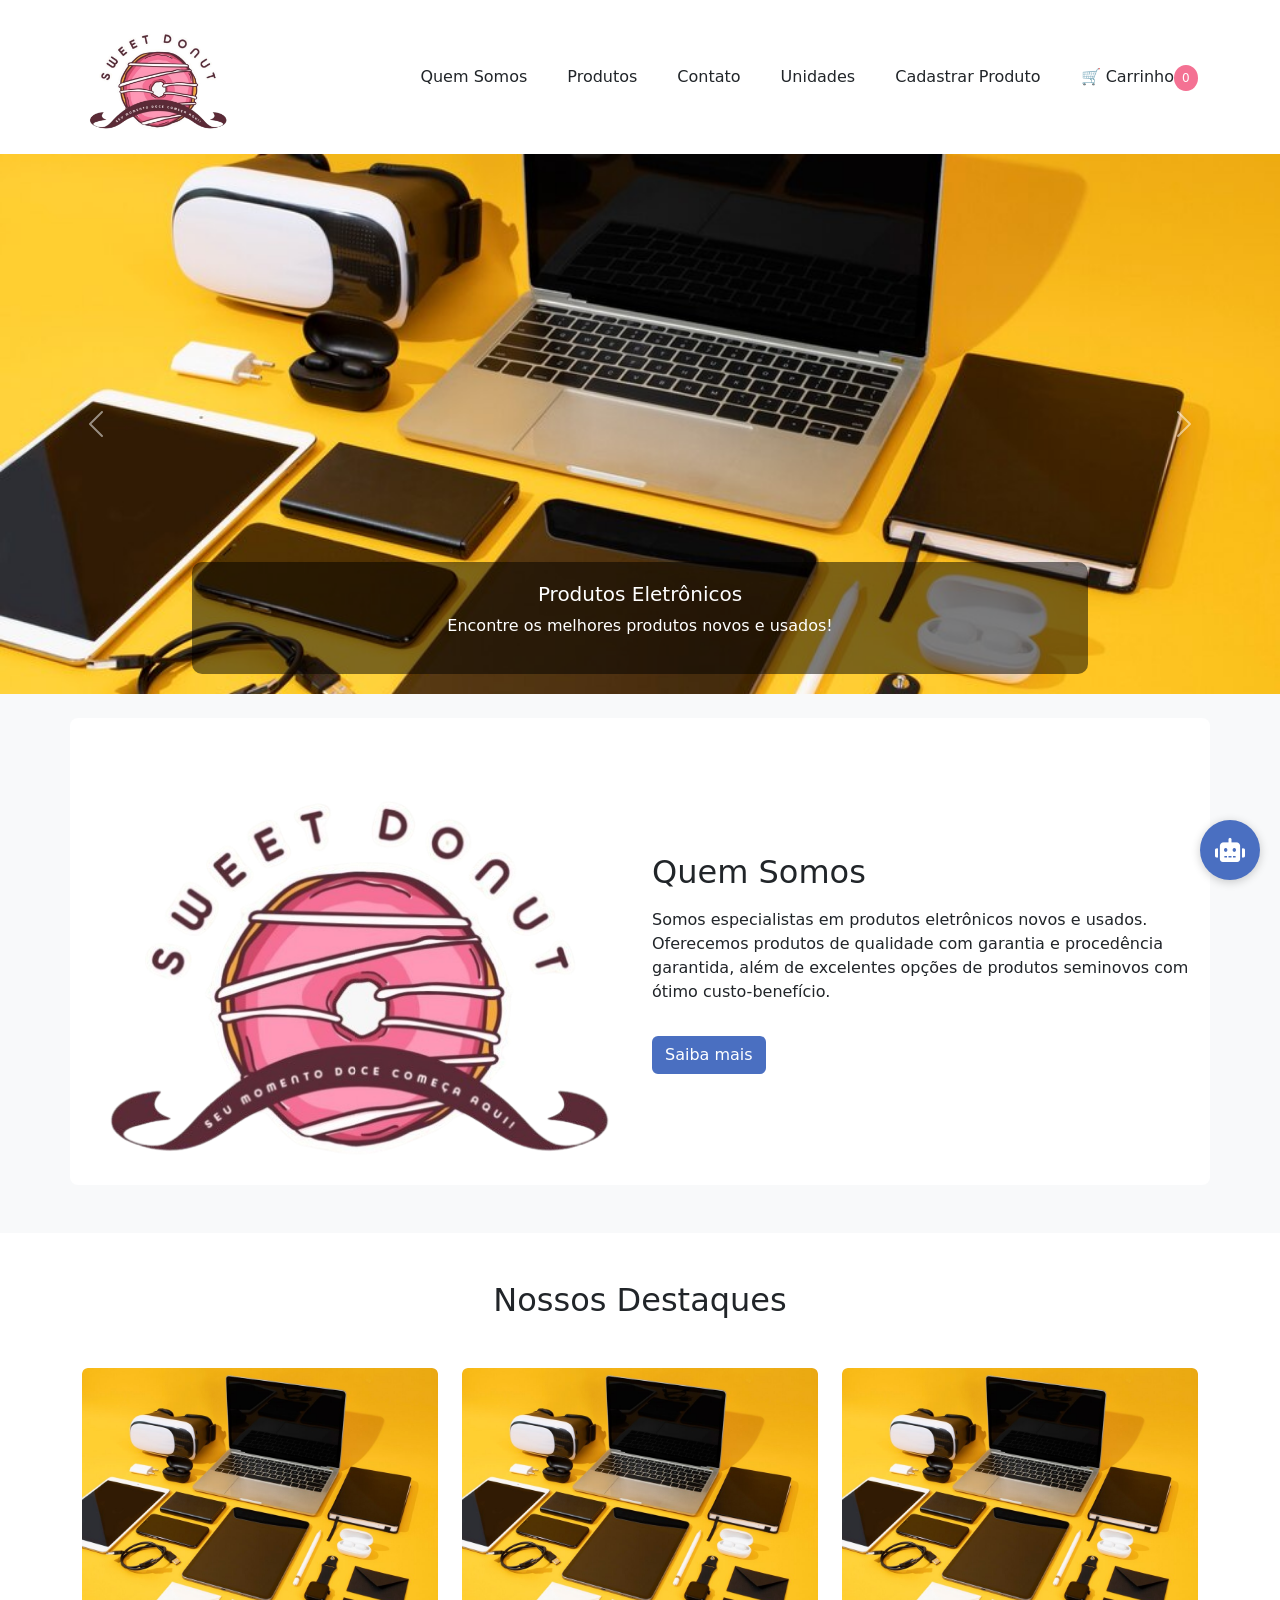
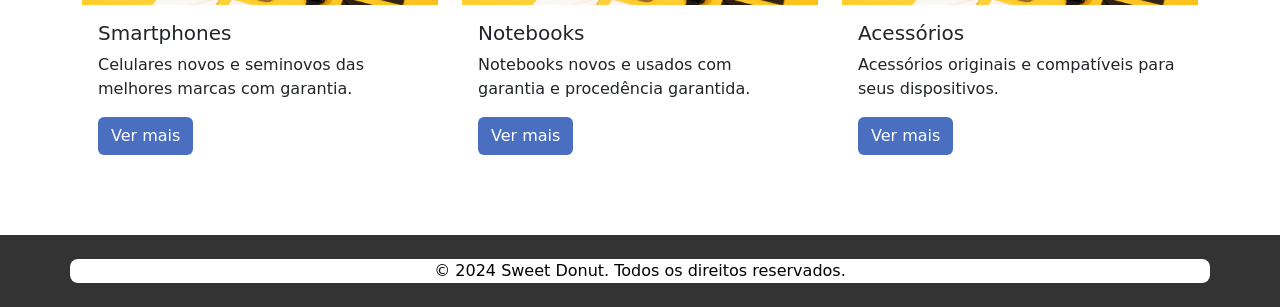
<file: index.html>
<!DOCTYPE html>
<html lang="pt-BR">
  <head>
    <meta charset="UTF-8" />
    <meta name="viewport" content="width=device-width, initial-scale=1.0" />
    <link rel="stylesheet" href="style.css" />
    <link
      href="https://cdn.jsdelivr.net/npm/bootstrap@5.0.2/dist/css/bootstrap.min.css"
      rel="stylesheet"
      integrity="sha384-EVSTQN3/azprG1Anm3QDgpJLIm9Nao0Yz1ztcQTwFspd3yD65VohhpuuCOmLASjC"
      crossorigin="anonymous"
    />
    <link rel="stylesheet" href="https://cdnjs.cloudflare.com/ajax/libs/font-awesome/5.15.4/css/all.min.css">
    <title>Sweet Donut - A Loja dos Melhores Donuts</title>
  </head>

  <body>
    <header class="p-3">
      <div class="container d-flex justify-content-between align-items-center">
        <a href="index.html">
          <img src="./imagens/logo.png" alt="Logo Sweet Donut" class="logo" />
        </a>
        <nav>
          <ul class="nav">
            <li class="nav-item">
              <a class="nav-link text-dark" href="quemSomos.html">Quem Somos</a>
            </li>
            <li class="nav-item">
              <a class="nav-link text-dark" href="produtos.html">Produtos</a>
            </li>
            <li class="nav-item">
              <a class="nav-link text-dark" href="contato.html">Contato</a>
            </li>
            <li class="nav-item">
              <a class="nav-link text-dark" href="unidades.html">Unidades</a>
            </li>
            <li class="nav-item">
              <a class="nav-link text-dark" href="cadastroProduto.html">Cadastrar Produto</a>
            </li>
            <li class="nav-item">
              <a
                class="nav-link text-dark cart-icon"
                href="finalizarCompra.html"
              >
                🛒 Carrinho
                <span class="cart-badge" id="cart-total">0</span>
              </a>
            </li>
          </ul>
        </nav>
      </div>
    </header>

    <!-- Banner vai ficar aqui , ele ta responsivo por causa do bootstrap-->

    <section class="carousel-container">
      <div id="bannerCarousel" class="carousel slide" data-bs-ride="carousel">
        <div class="carousel-inner">
          <div class="carousel-item active">
            <img
              src="./imagens/Produto1.jpg"
              class="d-block w-100"
              alt="Produtos Eletrônicos"
            />
            <div class="carousel-caption d-none d-md-block">
              <h5>Produtos Eletrônicos</h5>
              <p>Encontre os melhores produtos novos e usados!</p>
            </div>
          </div>
          <div class="carousel-item">
            <img
              src="./imagens/Produto1.jpg"
              class="d-block w-100"
              alt="Produtos Novos"
            />
            <div class="carousel-caption d-none d-md-block">
              <h5>Produtos Novos</h5>
              <p>Produtos originais com garantia e procedência garantida.</p>
            </div>
          </div>
          <div class="carousel-item">
            <img
              src="./imagens/Produto1.jpg"
              class="d-block w-100"
              alt="Produtos Usados"
            />
            <div class="carousel-caption d-none d-md-block">
              <h5>Produtos Usados</h5>
              <p>Produtos seminovos em excelente estado e com ótimo custo-benefício.</p>
            </div>
          </div>
          <div class="carousel-item">
            <img
              src="./imagens/Produto1.jpg"
              class="d-block w-100"
              alt="Ofertas Especiais"
            />
            <div class="carousel-caption d-none d-md-block">
              <h5>Ofertas Especiais</h5>
              <p>Descontos imperdíveis em produtos novos e usados!</p>
            </div>
          </div>
        </div>
        <button
          class="carousel-control-prev"
          type="button"
          data-bs-target="#bannerCarousel"
          data-bs-slide="prev"
        >
          <span class="carousel-control-prev-icon" aria-hidden="true"></span>
          <span class="visually-hidden">Previous</span>
        </button>
        <button
          class="carousel-control-next"
          type="button"
          data-bs-target="#bannerCarousel"
          data-bs-slide="next"
        >
          <span class="carousel-control-next-icon" aria-hidden="true"></span>
          <span class="visually-hidden">Next</span>
        </button>
      </div>
    </section>

    <section class="sobre-nos py-5">
      <div class="container">
        <div class="row g-4 align-items-center">
          <div class="col-md-6">
            <img
              src="./imagens/logo.png"
              alt="Imagem sobre nós"
              class="img-fluid rounded"
            />
          </div>
          <div class="col-md-6">
            <h2 class="mb-3">Quem Somos</h2>
            <p>
              Somos especialistas em produtos eletrônicos novos e usados. Oferecemos
              produtos de qualidade com garantia e procedência garantida, além de
              excelentes opções de produtos seminovos com ótimo custo-benefício.
            </p>
            <a href="quemSomos.html" class="btn mt-3">Saiba mais</a>
          </div>
        </div>
      </div>
    </section>

    <section class="produtos-destaque py-5">
      <div class="container">
        <h2 class="text-center mb-5">Nossos Destaques</h2>
        <div class="row row-cols-1 row-cols-md-3 g-4">
          <div class="col">
            <div class="card h-100">
              <img
                src="./imagens/Produto1.jpg"
                class="card-img-top"
                alt="Smartphones"
              />
              <div class="card-body">
                <h5 class="card-title">Smartphones</h5>
                <p class="card-text">
                  Celulares novos e seminovos das melhores marcas com garantia.
                </p>
                <a href="produtos.html" class="btn">Ver mais</a>
              </div>
            </div>
          </div>

          <div class="col">
            <div class="card h-100">
              <img
                src="./imagens/Produto1.jpg"
                class="card-img-top"
                alt="Notebooks"
              />
              <div class="card-body">
                <h5 class="card-title">Notebooks</h5>
                <p class="card-text">
                  Notebooks novos e usados com garantia e procedência garantida.
                </p>
                <a href="produtos.html" class="btn">Ver mais</a>
              </div>
            </div>
          </div>

          <div class="col">
            <div class="card h-100">
              <img
                src="./imagens/Produto1.jpg"
                class="card-img-top"
                alt="Acessórios"
              />
              <div class="card-body">
                <h5 class="card-title">Acessórios</h5>
                <p class="card-text">
                  Acessórios originais e compatíveis para seus dispositivos.
                </p>
                <a href="produtos.html" class="btn">Ver mais</a>
              </div>
            </div>
          </div>
        </div>
      </div>
    </section>

    <footer style="background-color: #333333;" class="py-4">
      <div class="container text-center">
        <p style="color: black;">&copy; 2024 Sweet Donut. Todos os direitos reservados.</p>
      </div>
    </footer>

    <script src="https://cdn.jsdelivr.net/npm/bootstrap@5.0.2/dist/js/bootstrap.bundle.min.js"></script>

    <!-- Chat Widget -->
    <div class="chat-widget">
      <button class="chat-button" onclick="toggleChat()">
        <i class="fas fa-robot"></i>
      </button>
      <div class="chat-container" id="chatContainer" style="display: none;">
        <div class="chat-header">
          <h5>Assistente Virtual</h5>
          <button class="close-chat" onclick="toggleChat()">×</button>
        </div>
        <div class="chat-messages" id="chatMessages">
          <div class="message bot">
            <p>Olá! Sou seu assistente virtual. Como posso ajudar com produtos eletrônicos hoje?</p>
          </div>
        </div>
        <div class="chat-input">
          <input type="text" id="userInput" placeholder="Digite sua mensagem...">
          <button onclick="sendMessage()">Enviar</button>
        </div>
      </div>
    </div>

    <script>
      const botResponses = {
        'ola': 'Olá! Como posso ajudar você com produtos eletrônicos hoje?',
        'oi': 'Olá! Como posso ajudar você com produtos eletrônicos hoje?',
        'bom dia': 'Bom dia! Como posso ajudar você com produtos eletrônicos hoje?',
        'boa tarde': 'Boa tarde! Como posso ajudar você com produtos eletrônicos hoje?',
        'boa noite': 'Boa noite! Como posso ajudar você com produtos eletrônicos hoje?',
        'produtos': 'Temos uma variedade de produtos eletrônicos novos e usados, incluindo smartphones, notebooks e acessórios. Você pode ver todos os produtos na página de produtos.',
        'preços': 'Nossos preços variam de acordo com o produto e sua condição (novo ou usado). Você pode ver os preços específicos na página de produtos.',
        'garantia': 'Todos os nossos produtos novos vêm com garantia de fábrica. Produtos usados também têm garantia, mas o período pode variar. Você pode verificar os detalhes da garantia na página do produto específico.',
        'entrega': 'Oferecemos entrega para todo o Brasil. O prazo e valor do frete são calculados no momento da compra.',
        'pagamento': 'Aceitamos várias formas de pagamento: cartões de crédito, débito, PIX e boleto bancário.',
        'devolução': 'Temos uma política de devolução de 7 dias para produtos novos e usados, desde que estejam nas mesmas condições em que foram entregues.',
        'ajuda': 'Posso ajudar com informações sobre produtos, preços, garantias, formas de pagamento e entrega. O que você gostaria de saber?',
        'contato': 'Você pode entrar em contato conosco através do telefone (11) 1234-5678, email contato@loja.com ou pelo formulário na página de contato.',
        'horario': 'Estamos abertos de segunda a sexta, das 9h às 18h, e aos sábados das 9h às 13h.',
        'localizacao': 'Nossa loja física fica na Av. Paulista, 1234, Centro, SP. Você também pode comprar pelo site.',
        'smartphone': 'Temos smartphones novos e usados das melhores marcas como Samsung, Apple, Motorola e Xiaomi. Todos com garantia e procedência garantida.',
        'notebook': 'Oferecemos notebooks novos e usados de diversas marcas como Dell, HP, Lenovo e Acer. Todos passam por testes rigorosos antes da venda.',
        'acessorio': 'Temos diversos acessórios como capas, carregadores, fones de ouvido e muito mais. Todos originais ou compatíveis de alta qualidade.',
        'usado': 'Nossos produtos usados passam por uma rigorosa avaliação técnica e são vendidos com garantia. Todos estão em excelente estado de conservação.',
        'novo': 'Nossos produtos novos são originais, com garantia de fábrica e procedência garantida. Temos as melhores marcas do mercado.',
        'default': 'Desculpe, não entendi sua pergunta. Você pode tentar perguntar sobre produtos, preços, garantia, entrega ou formas de pagamento.'
      };

      function toggleChat() {
        const chatContainer = document.getElementById('chatContainer');
        chatContainer.style.display = chatContainer.style.display === 'none' ? 'block' : 'none';
      }

      function getBotResponse(userMessage) {
        const message = userMessage.toLowerCase();
        
        // Verifica palavras-chave nas respostas
        for (const [key, response] of Object.entries(botResponses)) {
          if (message.includes(key)) {
            return response;
          }
        }
        
        return botResponses.default;
      }

      function sendMessage() {
        const userInput = document.getElementById('userInput');
        const chatMessages = document.getElementById('chatMessages');
        
        if (userInput.value.trim() !== '') {
          const userMessage = userInput.value;
          
          // Adiciona mensagem do usuário
          chatMessages.innerHTML += `
            <div class="message user">
              <p>${userMessage}</p>
            </div>
          `;

          // Simula digitação do bot
          chatMessages.innerHTML += `
            <div class="message bot typing">
              <p>Digitando...</p>
            </div>
          `;
          chatMessages.scrollTop = chatMessages.scrollHeight;

          // Remove a mensagem "Digitando..." e adiciona a resposta
          setTimeout(() => {
            const typingMessage = chatMessages.querySelector('.typing');
            if (typingMessage) {
              typingMessage.remove();
            }
            
            const botResponse = getBotResponse(userMessage);
            chatMessages.innerHTML += `
              <div class="message bot">
                <p>${botResponse}</p>
              </div>
            `;
            chatMessages.scrollTop = chatMessages.scrollHeight;
          }, 1000);

          userInput.value = '';
        }
      }

      // Enviar mensagem ao pressionar Enter
      document.getElementById('userInput').addEventListener('keypress', function(e) {
        if (e.key === 'Enter') {
          sendMessage();
        }
      });
    </script>
  </body>
</html>
</file>
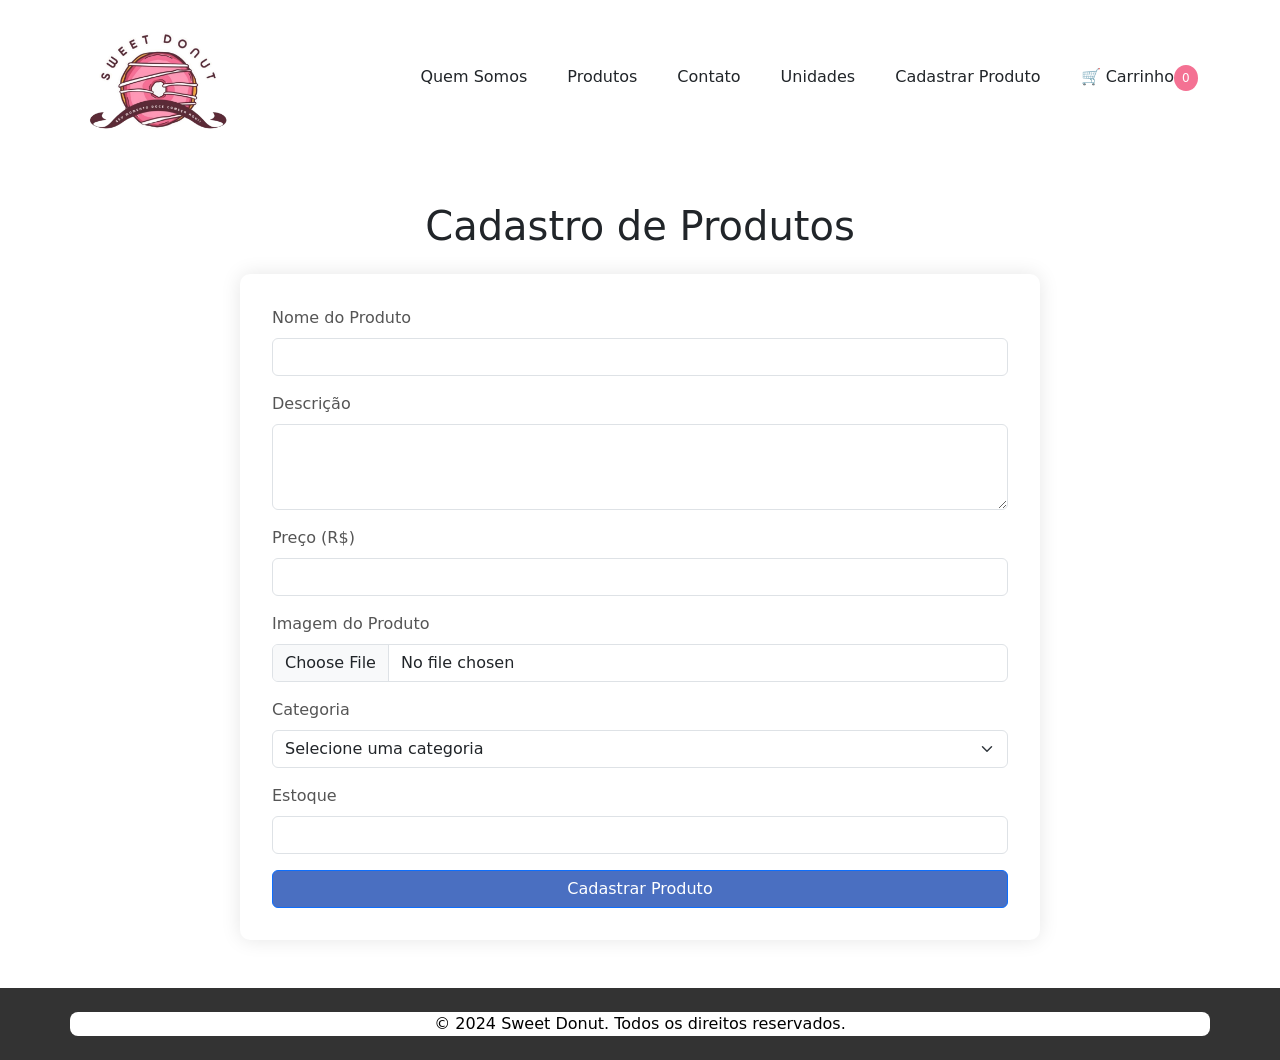
<file: cadastroProduto.html>
<!DOCTYPE html>
<html lang="pt-BR">
  <head>
    <meta charset="UTF-8" />
    <meta name="viewport" content="width=device-width, initial-scale=1.0" />
    <link rel="stylesheet" href="style.css" />
    <link rel="stylesheet" href="cadastroProduto.css" />
    <link
      href="https://cdn.jsdelivr.net/npm/bootstrap@5.0.2/dist/css/bootstrap.min.css"
      rel="stylesheet"
      integrity="sha384-EVSTQN3/azprG1Anm3QDgpJLIm9Nao0Yz1ztcQTwFspd3yD65VohhpuuCOmLASjC"
      crossorigin="anonymous"
    />
    <title>Sweet Donut - Cadastro de Produtos</title>
  </head>

  <body>
    <header class="p-3">
      <div class="container d-flex justify-content-between align-items-center">
        <a href="index.html">
          <img src="./imagens/logo.png" alt="Logo Sweet Donut" class="logo" />
        </a>
        <nav>
          <ul class="nav">
            <li class="nav-item">
              <a class="nav-link text-dark" href="quemSomos.html">Quem Somos</a>
            </li>
            <li class="nav-item">
              <a class="nav-link text-dark" href="produtos.html">Produtos</a>
            </li>
            <li class="nav-item">
              <a class="nav-link text-dark" href="contato.html">Contato</a>
            </li>
            <li class="nav-item">
              <a class="nav-link text-dark" href="unidades.html">Unidades</a>
            </li>
            <li class="nav-item">
              <a class="nav-link text-dark" href="cadastroProduto.html">Cadastrar Produto</a>
            </li>
            <li class="nav-item">
              <a class="nav-link text-dark cart-icon" href="finalizarCompra.html">
                🛒 Carrinho
                <span class="cart-badge" id="cart-total">0</span>
              </a>
            </li>
          </ul>
        </nav>
      </div>
    </header>

    <main class="container my-5">
      <h1 class="text-center mb-4">Cadastro de Produtos</h1>
      
      <form id="productForm" class="product-form">
        <div class="mb-3">
          <label for="productName" class="form-label">Nome do Produto</label>
          <input type="text" class="form-control" id="productName" required>
        </div>

        <div class="mb-3">
          <label for="productDescription" class="form-label">Descrição</label>
          <textarea class="form-control" id="productDescription" rows="3" required></textarea>
        </div>

        <div class="mb-3">
          <label for="productPrice" class="form-label">Preço (R$)</label>
          <input type="number" class="form-control" id="productPrice" step="0.01" required>
        </div>

        <div class="mb-3">
          <label for="productImage" class="form-label">Imagem do Produto</label>
          <input type="file" class="form-control" id="productImage" accept="image/*" required>
        </div>

        <div class="mb-3">
          <label for="productCategory" class="form-label">Categoria</label>
          <select class="form-select" id="productCategory" required>
            <option value="">Selecione uma categoria</option>
            <option value="donuts">Donuts</option>
            <option value="bebidas">Bebidas</option>
            <option value="combos">Combos</option>
          </select>
        </div>

        <div class="mb-3">
          <label for="productStock" class="form-label">Estoque</label>
          <input type="number" class="form-control" id="productStock" required>
        </div>

        <div class="d-grid gap-2">
          <button type="submit" class="btn btn-primary">Cadastrar Produto</button>
        </div>
      </form>
    </main>

    <footer style="background-color: #333333;" class="py-4">
      <div class="container text-center">
        <p style="color: black;">&copy; 2024 Sweet Donut. Todos os direitos reservados.</p>
      </div>
    </footer>

    <script
      src="https://cdn.jsdelivr.net/npm/bootstrap@5.0.2/dist/js/bootstrap.bundle.min.js"
      integrity="sha384-MrcW6ZMFYlzcLA8Nl+NtUVF0sA7MsXsP1UyJoMp4YLEuNSfAP+JcXn/tWtIaxVXM"
      crossorigin="anonymous"
    ></script>
  </body>
</html>
</file>
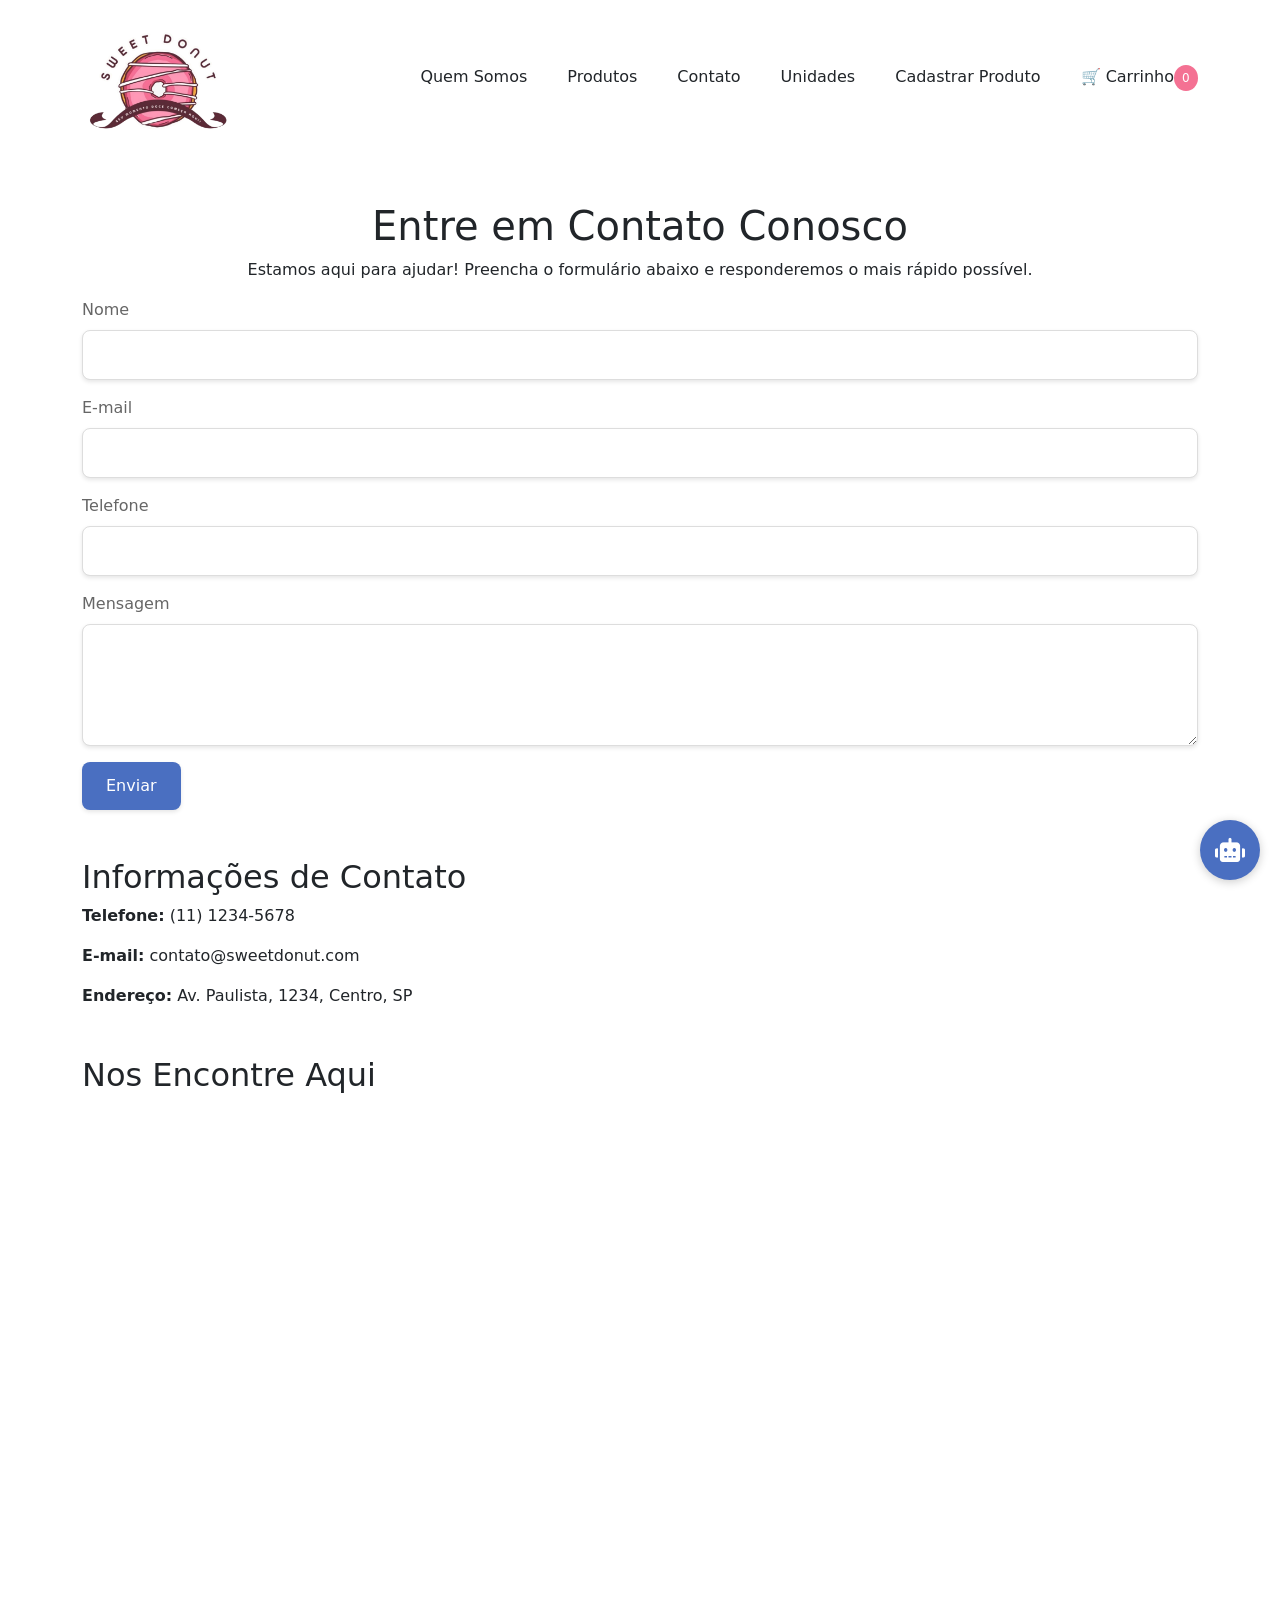
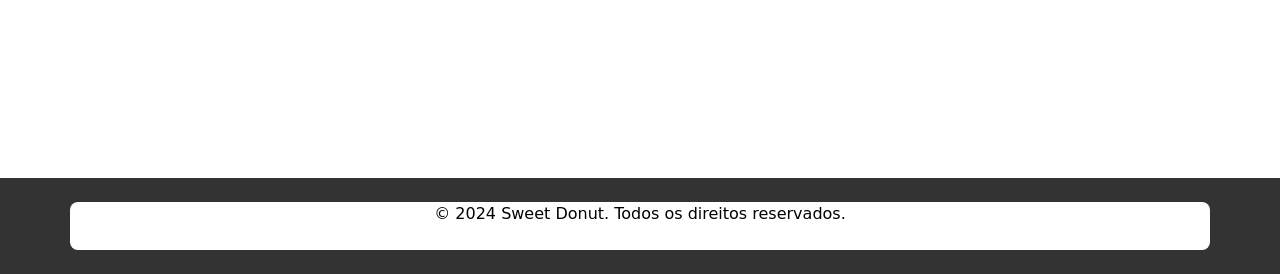
<file: contato.html>
<!DOCTYPE html>
<html lang="pt-BR">
  <head>
    <meta charset="UTF-8" />
    <meta name="viewport" content="width=device-width, initial-scale=1.0" />
    <link rel="stylesheet" href="style.css" />
    <link
      href="https://cdn.jsdelivr.net/npm/bootstrap@5.0.2/dist/css/bootstrap.min.css"
      rel="stylesheet"
      integrity="sha384-EVSTQN3/azprG1Anm3QDgpJLIm9Nao0Yz1ztcQTwFspd3yD65VohhpuuCOmLASjC"
      crossorigin="anonymous"
    />
    <link rel="stylesheet" href="https://cdnjs.cloudflare.com/ajax/libs/font-awesome/5.15.4/css/all.min.css">
    <title>Contato - Sweet Donut</title>
    <style>
      .form-control {
        border: 1px solid #ddd;
        border-radius: 8px;
        padding: 12px;
        transition: all 0.3s ease;
        box-shadow: 0 2px 4px rgba(0,0,0,0.1);
      }
      .form-control:focus {
        border-color: #4CAF50;
        box-shadow: 0 4px 8px rgba(76, 175, 80, 0.2);
        outline: none;
      }
      .form-control:hover {
        box-shadow: 0 4px 8px rgba(0,0,0,0.15);
      }
      .btn-primary {
        background-color: #4CAF50;
        border: none;
        padding: 12px 24px;
        border-radius: 8px;
        transition: all 0.3s ease;
        box-shadow: 0 2px 4px rgba(0,0,0,0.1);
      }
      .btn-primary:hover {
        background-color: #45a049;
        box-shadow: 0 4px 8px rgba(0,0,0,0.2);
      }
    </style>
  </head>
  <body>
    <header class="p-3">
      <div class="container d-flex justify-content-between align-items-center">
        <a href="index.html">
          <img src="./imagens/logo.png" alt="Logo Sweet Donut" class="logo" />
        </a>
        <nav>
          <ul class="nav">
            <li class="nav-item">
              <a class="nav-link text-dark" href="quemSomos.html">Quem Somos</a>
            </li>
            <li class="nav-item">
              <a class="nav-link text-dark" href="produtos.html">Produtos</a>
            </li>
            <li class="nav-item">
              <a class="nav-link text-dark" href="contato.html">Contato</a>
            </li>
            <li class="nav-item">
              <a class="nav-link text-dark" href="unidades.html">Unidades</a>
            </li>
            <li class="nav-item">
              <a class="nav-link text-dark" href="cadastroProduto.html">Cadastrar Produto</a>
            </li>
            <li class="nav-item">
              <a
                class="nav-link text-dark cart-icon"
                href="finalizarCompra.html"
              >
                🛒 Carrinho
                <span class="cart-badge" id="cart-total">0</span>
              </a>
            </li>
          </ul>
        </nav>
      </div>
    </header>

    <div class="container my-5">
      <h1 class="text-center">Entre em Contato Conosco</h1>
      <p class="text-center">
        Estamos aqui para ajudar! Preencha o formulário abaixo e responderemos o
        mais rápido possível.
      </p>

      <form>
        <div class="mb-3">
          <label for="nome" class="form-label">Nome</label>
          <input type="text" class="form-control" id="nome" required />
        </div>
        <div class="mb-3">
          <label for="email" class="form-label">E-mail</label>
          <input type="email" class="form-control" id="email" required />
        </div>
        <div class="mb-3">
          <label for="telefone" class="form-label">Telefone</label>
          <input type="tel" class="form-control" id="telefone" required />
        </div>
        <div class="mb-3">
          <label for="mensagem" class="form-label">Mensagem</label>
          <textarea
            class="form-control"
            id="mensagem"
            rows="4"
            required
          ></textarea>
        </div>
        <button type="submit" class="btn btn-primary">Enviar</button>
      </form>

      <div class="mt-5">
        <h2>Informações de Contato</h2>
        <p><strong>Telefone:</strong> (11) 1234-5678</p>
        <p><strong>E-mail:</strong> contato@sweetdonut.com</p>
        <p><strong>Endereço:</strong> Av. Paulista, 1234, Centro, SP</p>
      </div>

      <div class="mt-5">
        <h2>Nos Encontre Aqui</h2>
        <div
          class="embed-responsive"
          style="position: relative; padding-bottom: 56.25%; height: 0"
        >
          <iframe
            src="https://www.google.com/maps/embed?pb=!1m18!1m12!1m3!1d3651.9014445469325!2d-46.65142328402885!3d-23.562868984681794!2m3!1f0!2f0!3f0!3m2!1i1024!2i768!4f13.1!3m3!1m2!1s0x94ce59a7e0b1e6b3%3A0x64b5362f5553cc4b!2sAv.%20Paulista%2C%201234%20-%20Bela%20Vista%2C%20S%C3%A3o%20Paulo%20-%20SP%2C%2000134-010!5e0!3m2!1spt-BR!2sbr!4v1635282927715!5m2!1spt-BR!2sbr"
            width="600"
            height="450"
            style="
              border: 0;
              position: absolute;
              top: 0;
              left: 0;
              width: 100%;
              height: 100%;
            "
            allowfullscreen=""
            loading="lazy"
          ></iframe>
        </div>
      </div>
    </div>

    <footer style="background-color: #333333;" class="py-4">
      <div class="container text-center">
        <p style="color: black;">&copy; 2024 Sweet Donut. Todos os direitos reservados.</p>
        <p>
          Siga-nos:
          <a href="#" class="text-white mx-2">Instagram</a> |
          <a href="#" class="text-white mx-2">Facebook</a> |
          <a href="#" class="text-white mx-2">Twitter</a>
        </p>
      </div>
    </footer>

    <script
      src="https://cdn.jsdelivr.net/npm/bootstrap@5.0.2/dist/js/bootstrap.bundle.min.js"
      integrity="sha384-MrcW6ZMFYlzcLA8Nl+NtUVF0sA7MsXsP1UyJoMp4YLEuNSfAP+JcXn/tWtIaxVXM"
      crossorigin="anonymous"
    ></script>

    <!-- Chat Widget -->
    <div class="chat-widget">
      <button class="chat-button" onclick="toggleChat()">
        <i class="fas fa-robot"></i>
      </button>
      <div class="chat-container" id="chatContainer" style="display: none;">
        <div class="chat-header">
          <h5>Assistente Virtual</h5>
          <button class="close-chat" onclick="toggleChat()">×</button>
        </div>
        <div class="chat-messages" id="chatMessages">
          <div class="message bot">
            <p>Olá! Sou seu assistente virtual. Como posso ajudar com produtos eletrônicos hoje?</p>
          </div>
        </div>
        <div class="chat-input">
          <input type="text" id="userInput" placeholder="Digite sua mensagem...">
          <button onclick="sendMessage()">Enviar</button>
        </div>
      </div>
    </div>

    <script>
      const botResponses = {
        'ola': 'Olá! Como posso ajudar você com produtos eletrônicos hoje?',
        'oi': 'Olá! Como posso ajudar você com produtos eletrônicos hoje?',
        'bom dia': 'Bom dia! Como posso ajudar você com produtos eletrônicos hoje?',
        'boa tarde': 'Boa tarde! Como posso ajudar você com produtos eletrônicos hoje?',
        'boa noite': 'Boa noite! Como posso ajudar você com produtos eletrônicos hoje?',
        'produtos': 'Temos uma variedade de produtos eletrônicos novos e usados, incluindo smartphones, notebooks e acessórios. Você pode ver todos os produtos na página de produtos.',
        'preços': 'Nossos preços variam de acordo com o produto e sua condição (novo ou usado). Você pode ver os preços específicos na página de produtos.',
        'garantia': 'Todos os nossos produtos novos vêm com garantia de fábrica. Produtos usados também têm garantia, mas o período pode variar. Você pode verificar os detalhes da garantia na página do produto específico.',
        'entrega': 'Oferecemos entrega para todo o Brasil. O prazo e valor do frete são calculados no momento da compra.',
        'pagamento': 'Aceitamos várias formas de pagamento: cartões de crédito, débito, PIX e boleto bancário.',
        'devolução': 'Temos uma política de devolução de 7 dias para produtos novos e usados, desde que estejam nas mesmas condições em que foram entregues.',
        'ajuda': 'Posso ajudar com informações sobre produtos, preços, garantias, formas de pagamento e entrega. O que você gostaria de saber?',
        'contato': 'Você pode entrar em contato conosco através do telefone (11) 1234-5678, email contato@loja.com ou pelo formulário nesta página.',
        'horario': 'Estamos abertos de segunda a sexta, das 9h às 18h, e aos sábados das 9h às 13h.',
        'localizacao': 'Nossa loja física fica na Av. Paulista, 1234, Centro, SP. Você também pode comprar pelo site.',
        'smartphone': 'Temos smartphones novos e usados das melhores marcas como Samsung, Apple, Motorola e Xiaomi. Todos com garantia e procedência garantida.',
        'notebook': 'Oferecemos notebooks novos e usados de diversas marcas como Dell, HP, Lenovo e Acer. Todos passam por testes rigorosos antes da venda.',
        'acessorio': 'Temos diversos acessórios como capas, carregadores, fones de ouvido e muito mais. Todos originais ou compatíveis de alta qualidade.',
        'usado': 'Nossos produtos usados passam por uma rigorosa avaliação técnica e são vendidos com garantia. Todos estão em excelente estado de conservação.',
        'novo': 'Nossos produtos novos são originais, com garantia de fábrica e procedência garantida. Temos as melhores marcas do mercado.',
        'default': 'Desculpe, não entendi sua pergunta. Você pode tentar perguntar sobre produtos, preços, garantia, entrega ou formas de pagamento.'
      };

      function toggleChat() {
        const chatContainer = document.getElementById('chatContainer');
        chatContainer.style.display = chatContainer.style.display === 'none' ? 'block' : 'none';
      }

      function getBotResponse(userMessage) {
        const message = userMessage.toLowerCase();
        
        // Verifica palavras-chave nas respostas
        for (const [key, response] of Object.entries(botResponses)) {
          if (message.includes(key)) {
            return response;
          }
        }
        
        return botResponses.default;
      }

      function sendMessage() {
        const userInput = document.getElementById('userInput');
        const chatMessages = document.getElementById('chatMessages');
        
        if (userInput.value.trim() !== '') {
          const userMessage = userInput.value;
          
          // Adiciona mensagem do usuário
          chatMessages.innerHTML += `
            <div class="message user">
              <p>${userMessage}</p>
            </div>
          `;

          // Simula digitação do bot
          chatMessages.innerHTML += `
            <div class="message bot typing">
              <p>Digitando...</p>
            </div>
          `;
          chatMessages.scrollTop = chatMessages.scrollHeight;

          // Remove a mensagem "Digitando..." e adiciona a resposta
          setTimeout(() => {
            const typingMessage = chatMessages.querySelector('.typing');
            if (typingMessage) {
              typingMessage.remove();
            }
            
            const botResponse = getBotResponse(userMessage);
            chatMessages.innerHTML += `
              <div class="message bot">
                <p>${botResponse}</p>
              </div>
            `;
            chatMessages.scrollTop = chatMessages.scrollHeight;
          }, 1000);

          userInput.value = '';
        }
      }

      // Enviar mensagem ao pressionar Enter
      document.getElementById('userInput').addEventListener('keypress', function(e) {
        if (e.key === 'Enter') {
          sendMessage();
        }
      });
    </script>
  </body>
</html>
</file>
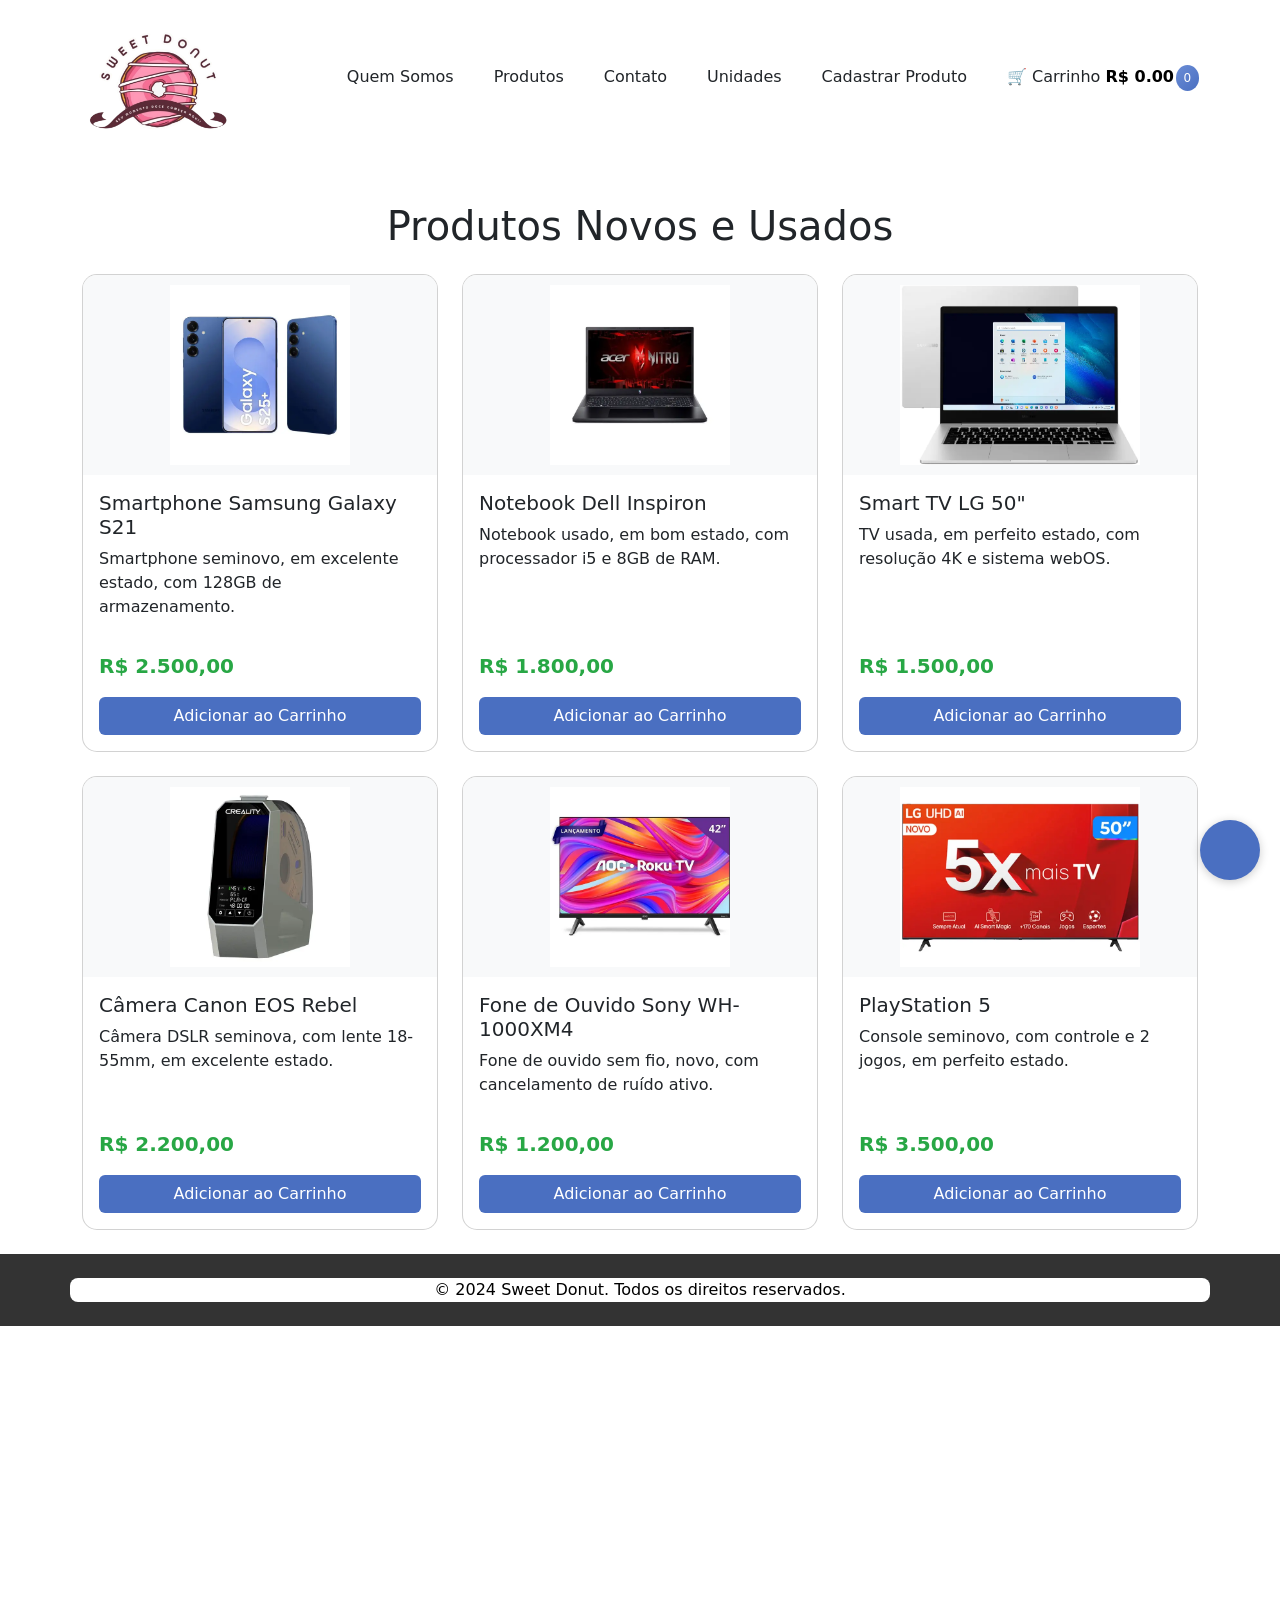
<file: detalhesProduto.html>
<!DOCTYPE html>
<html lang="pt-BR">
  <head>
    <meta charset="UTF-8" />
    <meta name="viewport" content="width=device-width, initial-scale=1.0" />
    <link rel="stylesheet" href="style.css" />
    <link
      href="https://cdn.jsdelivr.net/npm/bootstrap@5.0.2/dist/css/bootstrap.min.css"
      rel="stylesheet"
      integrity="sha384-EVSTQN3/azprG1Anm3QDgpJLIm9Nao0Yz1ztcQTwFspd3yD65VohhpuuCOmLASjC"
      crossorigin="anonymous"
    />
    <title>Detalhes do Produto - Sweet Donut</title>
    <style>
      .product-image {
        max-height: 400px;
        object-fit: contain;
        padding: 20px;
        border-radius: 10px 10px 0 0;
        width: 100%;
      }
      .product-image:hover {
        transform: scale(1.05);
      }
      .product-details {
        padding: 30px;
        border-radius: 10px;
        margin-top: 20px;
      }
      .product-title {
        color: #333;
        margin-bottom: 20px;
        font-size: 2rem;
      }
      .product-price {
        font-size: 1.5rem;
        color: #28a745;
        font-weight: bold;
        margin-bottom: 20px;
      }
      .product-description {
        margin: 20px 0;
        line-height: 1.8;
        color: #666;
        padding: 20px;
        border-radius: 8px;
      }
      .product-specs {
        margin-top: 30px;
        padding: 20px;
        border-radius: 8px;
      }
      .spec-item {
        margin-bottom: 15px;
        display: flex;
        flex-wrap: wrap;
        gap: 10px;
        padding: 10px;
        border-radius: 6px;
      }
      .spec-label {
        font-weight: bold;
        color: #666;
        min-width: 100px;
      }
      .spec-value {
        color: #333;
      }

      /* Media Queries para responsividade */
      @media (max-width: 768px) {
        .product-image {
          max-height: 300px;
          padding: 15px;
        }
        .product-title {
          font-size: 1.5rem;
        }
        .product-price {
          font-size: 1.25rem;
        }
        .product-details {
          padding: 20px;
        }
        .spec-item {
          flex-direction: column;
          gap: 5px;
        }
        .spec-label {
          min-width: auto;
        }
      }

      @media (max-width: 480px) {
        .product-image {
          max-height: 250px;
          padding: 10px;
        }
        .product-title {
          font-size: 1.25rem;
        }
        .product-price {
          font-size: 1.1rem;
        }
        .product-details {
          padding: 15px;
        }
        .product-specs {
          padding: 15px;
        }
      }

      /* Animações */
      .fade-in {
        animation: fadeIn 0.5s ease-in;
      }

      @keyframes fadeIn {
        from {
          opacity: 0;
          transform: translateY(20px);
        }
        to {
          opacity: 1;
          transform: translateY(0);
        }
      }
    </style>
  </head>
  <body>
    <header class="bg-light p-3">
      <div class="container d-flex justify-content-between align-items-center">
        <a href="index.html">
          <img src="./imagens/logo.png" alt="Logo Sweet Donut" class="logo" />
        </a>
        <nav>
          <ul class="nav">
            <li class="nav-item">
              <a class="nav-link text-dark" href="quemSomos.html">Quem Somos</a>
            </li>
            <li class="nav-item">
              <a class="nav-link text-dark" href="produtos.html">Produtos</a>
            </li>
            <li class="nav-item">
              <a class="nav-link text-dark" href="contato.html">Contato</a>
            </li>
            <li class="nav-item">
              <a class="nav-link text-dark" href="unidades.html">Unidades</a>
            </li>
            <li class="nav-item">
              <a class="nav-link text-dark" href="cadastroProduto.html">Cadastrar Produto</a>
            </li>
            <li class="nav-item">
              <a
                class="nav-link text-dark cart-icon"
                href="finalizarCompra.html"
              >
                🛒 Carrinho
                <span class="cart-badge" id="cart-total">0</span>
              </a>
            </li>
          </ul>
        </nav>
      </div>
    </header>

    <main class="container my-5">
      <div class="row">
        <div class="col-md-6">
          <img id="productImage" src="" class="product-image w-100" alt="Imagem do Produto" />
        </div>
        <div class="col-md-6">
          <div class="product-details">
            <h1 id="productTitle" class="product-title"></h1>
            <p id="productPrice" class="product-price"></p>
            <p id="productDescription" class="product-description"></p>
            
            <div class="product-specs">
              <h3>Especificações</h3>
              <div class="spec-item">
                <span class="spec-label">Condição:</span>
                <span id="productCondition"></span>
              </div>
              <div class="spec-item">
                <span class="spec-label">Garantia:</span>
                <span id="productWarranty"></span>
              </div>
              <div class="spec-item">
                <span class="spec-label">Localização:</span>
                <span id="productLocation"></span>
              </div>
            </div>

            <button class="btn btn-primary mt-4" onclick="addToCart()">Adicionar ao Carrinho</button>
          </div>
        </div>
      </div>
    </main>

    <footer style="background-color: #333333;" class="py-4">
      <div class="container text-center">
        <p style="color: black;">&copy; 2024 Sweet Donut. Todos os direitos reservados.</p>
      </div>
    </footer>

    <script>
      // Função para carregar os detalhes do produto
      function loadProductDetails() {
        const urlParams = new URLSearchParams(window.location.search);
        const productName = urlParams.get('product');
        
        // Mapeamento de produtos e suas informações
        const products = {
          'Celular Samsung Galaxy S25 5G 512GB 12GB RAM': {
            title: 'Smartphone Samsung Galaxy S21',
            price: 'R$ 2.500,00',
            description: 'Smartphone seminovo, em excelente estado, com 128GB de armazenamento. Inclui carregador original e capa protetora.',
            condition: 'Seminovo',
            warranty: '3 meses',
            location: 'São Paulo, SP',
            image: './imagens/Celular Samsung Galaxy S25 5G 512GB 12GB RAM.jpg'
          },
          'Notebook Gamer Acer Nitro V15 ANV15-51 7837 Intel Core i7': {
            title: 'Notebook Dell Inspiron',
            price: 'R$ 1.800,00',
            description: 'Notebook usado, em bom estado, com processador i5 e 8GB de RAM. Ideal para trabalho e estudos.',
            condition: 'Usado',
            warranty: '1 mês',
            location: 'Rio de Janeiro, RJ',
            image: './imagens/Notebook Gamer Acer Nitro V15 ANV15-51 7837 Intel Core i7.jpg'
          },
          'Notebook Samsung Galaxy Book Go Snapdragon': {
            title: 'Smart TV LG 50"',
            price: 'R$ 1.500,00',
            description: 'TV usada, em perfeito estado, com resolução 4K e sistema webOS. Inclui controle remoto original.',
            condition: 'Usado',
            warranty: '2 meses',
            location: 'Belo Horizonte, MG',
            image: './imagens/Notebook Samsung Galaxy Book Go Snapdragon.jpg'
          },
          'Secador de Filamento para Impressão 3D Creality Space Pi 110V': {
            title: 'Câmera Canon EOS Rebel',
            price: 'R$ 2.200,00',
            description: 'Câmera DSLR seminova, com lente 18-55mm, em excelente estado. Inclui bolsa e cartão de memória.',
            condition: 'Seminovo',
            warranty: '3 meses',
            location: 'Curitiba, PR',
            image: './imagens/Secador de Filamento para Impressão 3D Creality Space Pi 110V.jpg'
          },
          'Smart LCD LED TV 42 AOC 42S5045 78G Full HD': {
            title: 'Fone de Ouvido Sony WH-1000XM4',
            price: 'R$ 1.200,00',
            description: 'Fone de ouvido sem fio, novo, com cancelamento de ruído ativo. Inclui case e cabo USB.',
            condition: 'Novo',
            warranty: '6 meses',
            location: 'Porto Alegre, RS',
            image: './imagens/Smart LCD LED TV 42 AOC 42S5045 78G Full HD.jpg'
          },
          'Smart TV 50 4K LG Ultra HD 50UT8050': {
            title: 'PlayStation 5',
            price: 'R$ 3.500,00',
            description: 'Console seminovo, com controle e 2 jogos, em perfeito estado. Inclui todos os acessórios originais.',
            condition: 'Seminovo',
            warranty: '3 meses',
            location: 'Salvador, BA',
            image: './imagens/Smart TV 50 4K LG Ultra HD 50UT8050.jpg'
          }
        };

        if (productName && products[productName]) {
          const product = products[productName];
          document.getElementById('productImage').src = product.image;
          document.getElementById('productTitle').textContent = product.title;
          document.getElementById('productPrice').textContent = product.price;
          document.getElementById('productDescription').textContent = product.description;
          document.getElementById('productCondition').textContent = product.condition;
          document.getElementById('productWarranty').textContent = product.warranty;
          document.getElementById('productLocation').textContent = product.location;
        } else {
          // Se o produto não for encontrado, redireciona para a página de produtos
          window.location.href = 'produtos.html';
        }
      }

      // Função para adicionar ao carrinho
      function addToCart() {
        const urlParams = new URLSearchParams(window.location.search);
        const productName = urlParams.get('product');
        const products = {
          'Celular Samsung Galaxy S25 5G 512GB 12GB RAM': 2500.00,
          'Notebook Gamer Acer Nitro V15 ANV15-51 7837 Intel Core i7': 1800.00,
          'Notebook Samsung Galaxy Book Go Snapdragon': 1500.00,
          'Secador de Filamento para Impressão 3D Creality Space Pi 110V': 2200.00,
          'Smart LCD LED TV 42 AOC 42S5045 78G Full HD': 1200.00,
          'Smart TV 50 4K LG Ultra HD 50UT8050': 3500.00
        };

        if (productName && products[productName]) {
          let cartTotal = parseFloat(localStorage.getItem("cartTotal")) || 0;
          let itemCount = parseInt(localStorage.getItem("itemCount")) || 0;

          cartTotal += products[productName];
          itemCount++;

          localStorage.setItem("cartTotal", cartTotal);
          localStorage.setItem("itemCount", itemCount);

          alert("Produto adicionado ao carrinho!");
        }
      }

      // Carregar detalhes do produto quando a página carregar
      window.onload = loadProductDetails;
    </script>
  </body>
</html>
</file>
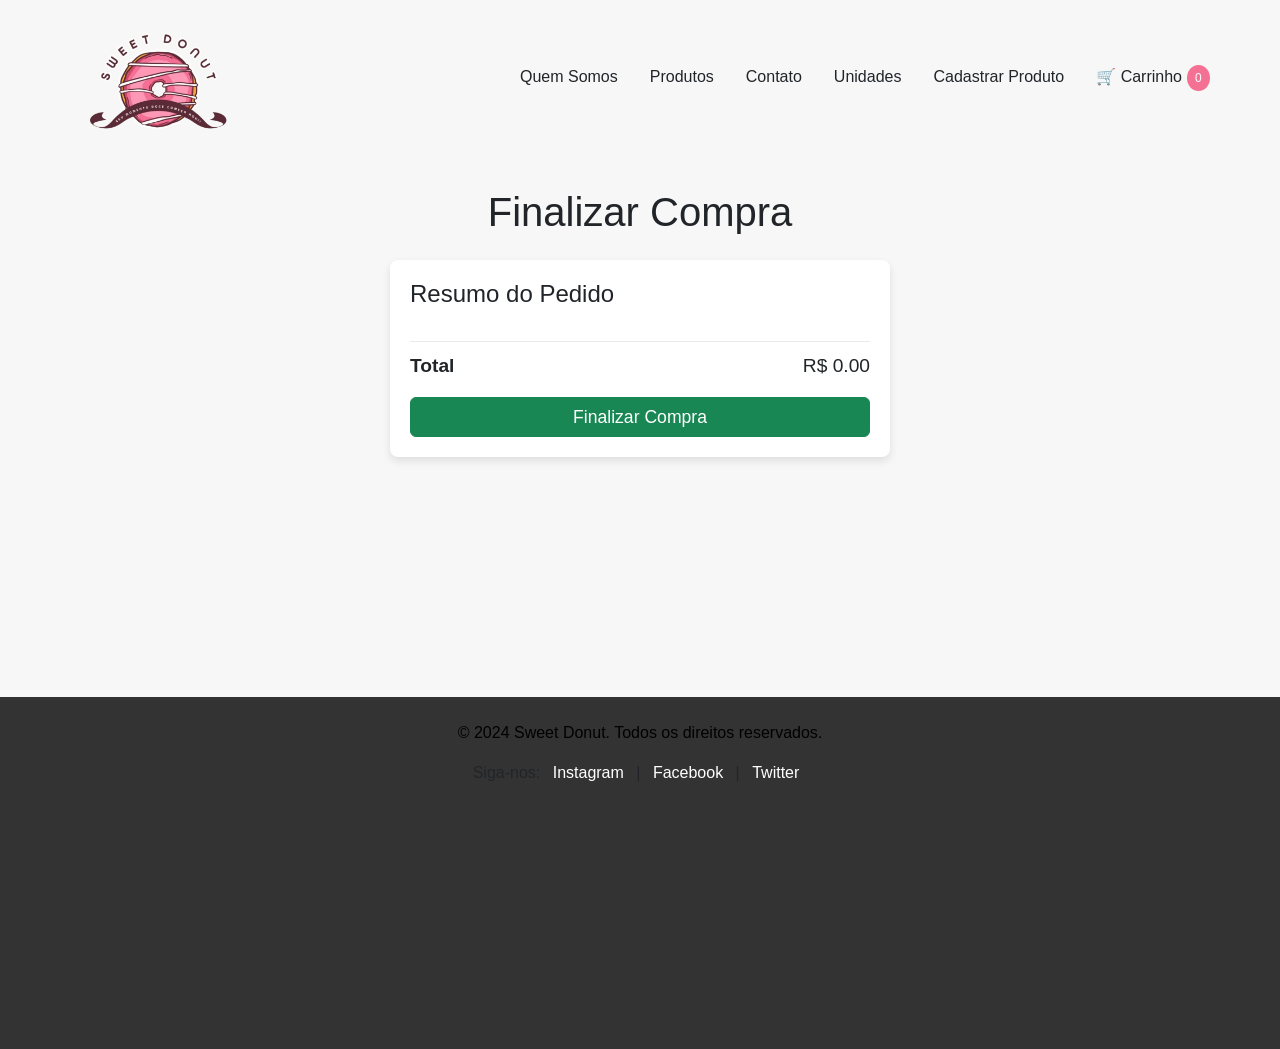
<file: finalizarCompra.html>
<!DOCTYPE html>
<html lang="pt-BR">
  <head>
    <meta charset="UTF-8" />
    <meta name="viewport" content="width=device-width, initial-scale=1.0" />
    <link
      href="https://cdn.jsdelivr.net/npm/bootstrap@5.0.2/dist/css/bootstrap.min.css"
      rel="stylesheet"
      integrity="sha384-EVSTQN3/azprG1Anm3QDgpJLIm9Nao0Yz1ztcQTwFspd3yD65VohhpuuCOmLASjC"
      crossorigin="anonymous"
    />
    <link rel="stylesheet" href="finalizarCompra.css" />
    <title>Finalizar Compra - Sweet Donut</title>
    <style>
      .cart-badge {
        position: absolute;
        margin-left: 5px;
        background: #f47193;
        color: white;
        border-radius: 50%;
        padding: 4px 8px;
        font-size: 12px;
      }
    </style>
  </head>
  <body>
    <header class="p-3">
      <div class="container d-flex justify-content-between align-items-center">
        <a href="index.html">
          <img src="./imagens/logo.png" alt="Logo Sweet Donut" class="logo" />
        </a>
        <nav>
          <ul class="nav">
            <li class="nav-item">
              <a class="nav-link text-dark" href="quemSomos.html">Quem Somos</a>
            </li>
            <li class="nav-item">
              <a class="nav-link text-dark" href="produtos.html">Produtos</a>
            </li>
            <li class="nav-item">
              <a class="nav-link text-dark" href="contato.html">Contato</a>
            </li>
            <li class="nav-item">
              <a class="nav-link text-dark" href="unidades.html">Unidades</a>
            </li>
            <li class="nav-item">
              <a class="nav-link text-dark" href="cadastroProduto.html">Cadastrar Produto</a>
            </li>
            <li class="nav-item">
              <a
                class="nav-link text-dark cart-icon"
                href="finalizarCompra.html"
              >
                🛒 Carrinho
                <span class="cart-badge" id="cart-total">0</span>
              </a>
            </li>
          </ul>
        </nav>
      </div>
    </header>

    <main class="container mt-5 mb-6">
      <h1 class="text-center mb-4">Finalizar Compra</h1>
      <div class="cart-summary">
        <h2>Resumo do Pedido</h2>
        <ul class="list-group mb-3" id="cart-items">
          <!-- Lista de produtos no carrinho -->
        </ul>
        <div class="total d-flex justify-content-between">
          <strong>Total</strong>
          <span id="cart-value">R$ 0,00</span>
        </div>
        <button
          id="finalizar"
          class="btn btn-success mt-3 w-100"
          onclick="finalizarCompra()"
        >
          Finalizar Compra
        </button>
      </div>
    </main>

    <footer style="background-color: #333333;" class="py-4">
      <div class="container text-center">
        <p style="color: black;">&copy; 2024 Sweet Donut. Todos os direitos reservados.</p>
        <p>
          Siga-nos:
          <a href="#" class="text-white mx-2">Instagram</a> |
          <a href="#" class="text-white mx-2">Facebook</a> |
          <a href="#" class="text-white mx-2">Twitter</a>
        </p>
      </div>
    </footer>

    <script>
      // Carrega o carrinho do localStorage ou inicializa com itens vazios
      let cart = JSON.parse(localStorage.getItem("cart")) || [
        { name: "Donut de Chocolate", price: 6.0, quantity: 0 },
        { name: "Donut de Morango", price: 7.0, quantity: 0 },
        { name: "Donut Glaceado", price: 5.5, quantity: 0 },
      ];

      // Função para atualizar o carrinho e exibir os itens
      function atualizarCarrinho() {
        const cartItems = document.getElementById("cart-items");
        let totalPrice = 0;
        cartItems.innerHTML = ""; // Limpa a lista atual

        // Loop para adicionar os itens ao carrinho
        cart.forEach((item) => {
          if (item.quantity > 0) {
            let totalItem = item.price * item.quantity;
            totalPrice += totalItem;

            cartItems.innerHTML += `
        <li class="list-group-item d-flex justify-content-between align-items-center">
          ${item.name} x ${item.quantity} - R$ ${totalItem.toFixed(2)}
        </li>
      `;
          }
        });

        // Atualiza o total do carrinho
        document.getElementById(
          "total-price"
        ).innerText = `R$ ${totalPrice.toFixed(2)}`;
        document.getElementById("cart-total").innerText = cart.reduce(
          (acc, item) => acc + item.quantity,
          0
        );
      }

      // Função para adicionar um item ao carrinho
      function adicionarAoCarrinho(nome) {
        const item = cart.find((i) => i.name === nome);
        if (item) {
          item.quantity++; // Incrementa a quantidade do item
          localStorage.setItem("cart", JSON.stringify(cart)); // Salva no localStorage
          atualizarCarrinho(); // Atualiza a visualização do carrinho
        }
      }

      // Função para finalizar a compra
      function finalizarCompra() {
        alert("Compra finalizada com sucesso!");

        // Limpa o carrinho
        cart.forEach((item) => (item.quantity = 0));
        localStorage.setItem("cart", JSON.stringify(cart)); // Atualiza o localStorage
        atualizarCarrinho(); // Atualiza a visualização após a limpeza do carrinho

        // Redireciona para a página inicial (index.html)
        window.location.href = "index.html";
      }

      // Chamada para atualizar o carrinho ao carregar a página
      atualizarCarrinho();
    </script>

    <script
      src="https://cdn.jsdelivr.net/npm/bootstrap@5.0.2/dist/js/bootstrap.bundle.min.js"
      integrity="sha384-MrcW6ZMFYlzcLA8Nl+NtUVF0sA7MsXsP1UyJoMp4YLEuNSfAP+JcXn/tWtIaxVXM"
      crossorigin="anonymous"
    ></script>
    <script>
      // Variáveis de carrinho
      let cartTotal = parseFloat(localStorage.getItem("cartTotal")) || 0;
      let itemCount = parseInt(localStorage.getItem("itemCount")) || 0;

      // Exibir valores salvos ao carregar a página
      document.getElementById("cart-total").textContent = itemCount;
      document.getElementById(
        "cart-value"
      ).textContent = `R$ ${cartTotal.toFixed(2)}`;

      // Função para adicionar ao carrinho
      function addToCart(price) {
        if (!isNaN(price)) {
          // Verifica se o preço é um número válido
          cartTotal += price;
          itemCount++;

          // Atualiza os elementos na página
          document.getElementById("cart-total").textContent = itemCount;
          document.getElementById(
            "cart-value"
          ).textContent = `R$ ${cartTotal.toFixed(2)}`;

          // Salva no localStorage
          localStorage.setItem("cartTotal", cartTotal);
          localStorage.setItem("itemCount", itemCount);
        } else {
          console.error("Preço inválido detectado:", price);
        }
      }

      // Evento para cada botão de "Adicionar ao Carrinho"
      document.querySelectorAll(".add-to-cart").forEach((button) => {
        button.addEventListener("click", function () {
          const price = parseFloat(
            this.previousElementSibling.getAttribute("data-price")
          );
          addToCart(price);
          alert("Produto adicionado ao carrinho!");
        });
      });
    </script>

    <script>
      document
        .getElementById("finalizar")
        .addEventListener("click", function () {
          localStorage.clear();
          location.reload();
        });
    </script>
  </body>
</html>
</file>
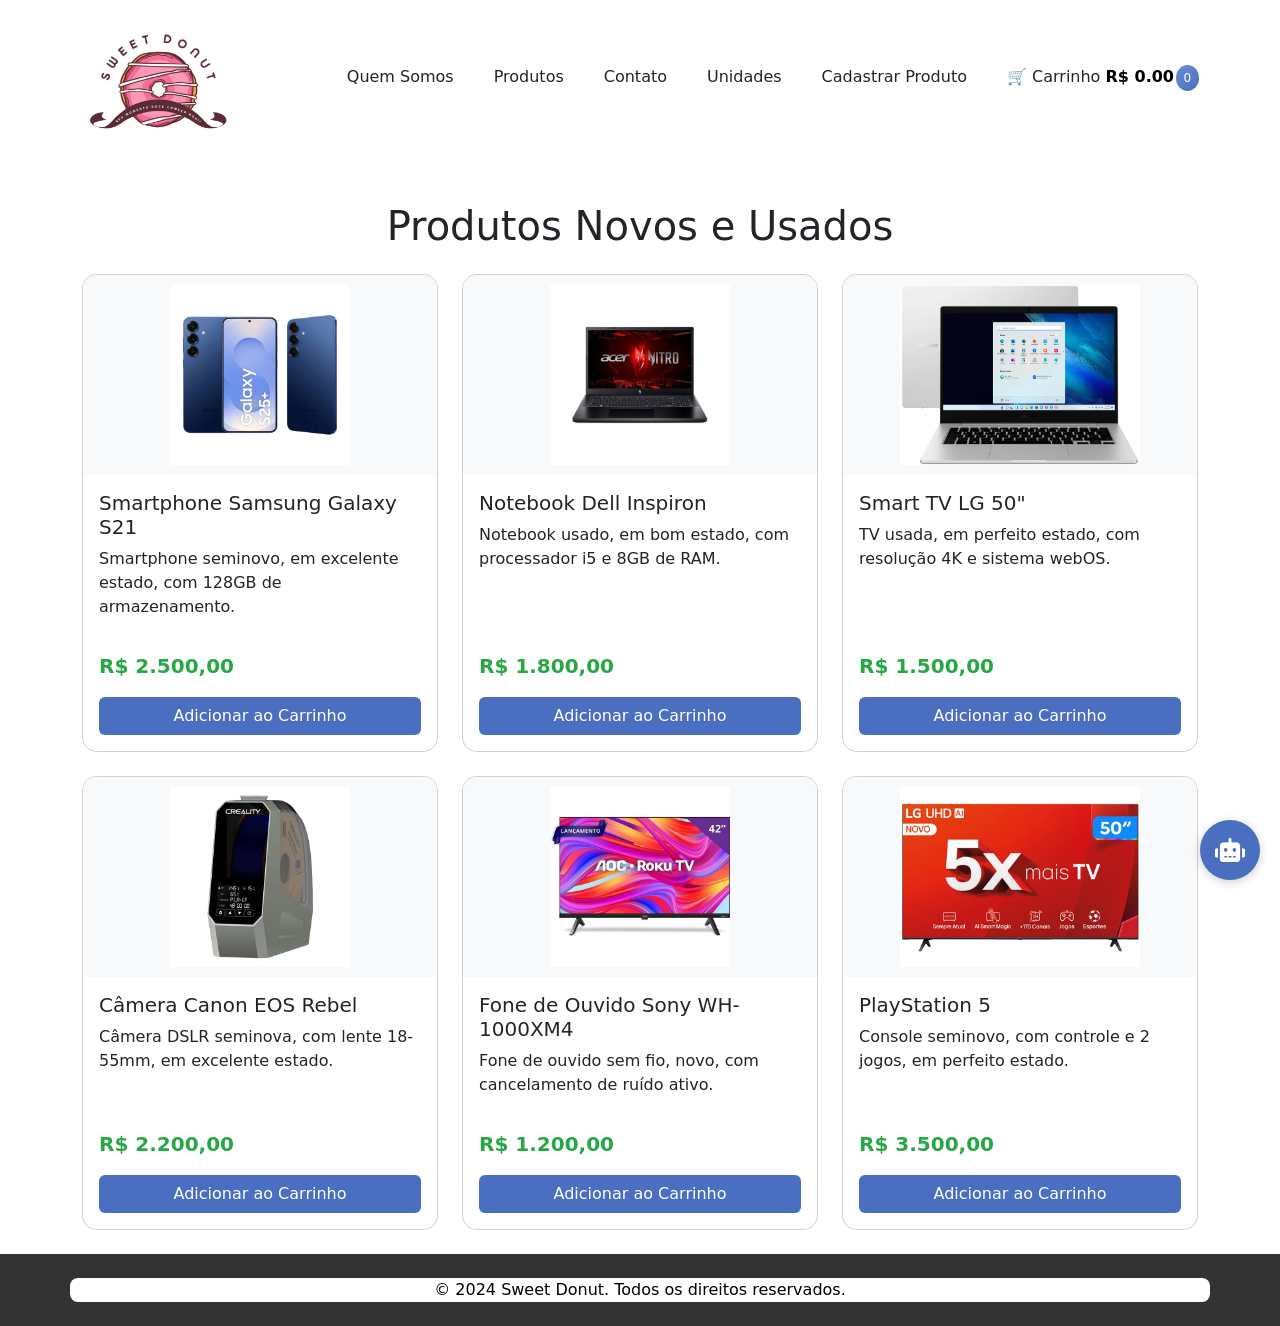
<file: produtos.html>
<!DOCTYPE html>
<html lang="pt-BR">
  <head>
    <meta charset="UTF-8" />
    <meta name="viewport" content="width=device-width, initial-scale=1.0" />
    <link rel="stylesheet" href="produtos.css" />
    <link rel="stylesheet" href="style.css" />
    <link
      href="https://cdn.jsdelivr.net/npm/bootstrap@5.0.2/dist/css/bootstrap.min.css"
      rel="stylesheet"
      integrity="sha384-EVSTQN3/azprG1Anm3QDgpJLIm9Nao0Yz1ztcQTwFspd3yD65VohhpuuCOmLASjC"
      crossorigin="anonymous"
    />
    <link rel="stylesheet" href="https://cdnjs.cloudflare.com/ajax/libs/font-awesome/5.15.4/css/all.min.css">
    <title>Produtos - Sweet Donut</title>
    <style>
      .cart-icon {
        position: relative;
        cursor: pointer;
      }
      .cart-badge {
        position: absolute;
        margin-left: 70px;
        background: linear-gradient(135deg, #6B8DD6, #4A6FC1);
        color: white;
        border-radius: 50%;
        padding: 4px 8px;
        font-size: 12px;
      }
      .cart-total-value {
        font-weight: bold;
        color: #000;
      }
      .card-img-top {
        height: 200px;
        object-fit: contain;
        padding: 10px;
        background-color: #f8f9fa;
        cursor: pointer;
      }
      .card-img-top:hover {
        transform: none;
      }
      .card {
        height: 100%;
        display: flex;
        flex-direction: column;
        border-radius: 15px;
      }
      .card-body {
        flex-grow: 1;
        display: flex;
        flex-direction: column;
      }
      .card-text {
        flex-grow: 1;
      }
    </style>
  </head>
  <body>
    <header class="p-3">
      <div class="container d-flex justify-content-between align-items-center">
        <a href="index.html">
          <img src="./imagens/logo.png" alt="Logo Sweet Donut" class="logo" />
        </a>
        <nav>
          <ul class="nav">
            <li class="nav-item">
              <a class="nav-link text-dark" href="quemSomos.html">Quem Somos</a>
            </li>
            <li class="nav-item">
              <a class="nav-link text-dark" href="produtos.html">Produtos</a>
            </li>
            <li class="nav-item">
              <a class="nav-link text-dark" href="contato.html">Contato</a>
            </li>
            <li class="nav-item">
              <a class="nav-link text-dark" href="unidades.html">Unidades</a>
            </li>
            <li class="nav-item">
              <a class="nav-link text-dark" href="cadastroProduto.html">Cadastrar Produto</a>
            </li>
            <li class="nav-item">
              <a
                class="nav-link text-dark cart-icon"
                href="finalizarCompra.html"
              >
                🛒 Carrinho
                <span class="cart-badge" id="cart-total">0</span>
                <span class="cart-total-value" id="cart-value">R$ 0,00</span>
              </a>
            </li>
          </ul>
        </nav>
      </div>
    </header>

    <div class="container mt-5">
      <h1 class="text-center mb-4">Produtos Novos e Usados</h1>
      <div class="row">
        <!-- Smartphone -->
        <div class="col-md-4 mb-4">
          <div class="card h-100">
            <img
              src="./imagens/Celular Samsung Galaxy S25 5G 512GB 12GB RAM.jpg"
              class="card-img-top"
              alt="Smartphone"
              onclick="window.location.href='detalhesProduto.html?product=Celular Samsung Galaxy S25 5G 512GB 12GB RAM'"
            />
            <div class="card-body">
              <h5 class="card-title">Smartphone Samsung Galaxy S21</h5>
              <p class="card-text">
                Smartphone seminovo, em excelente estado, com 128GB de armazenamento.
              </p>
              <p class="price" data-price="2500.00">R$ 2.500,00</p>
              <button class="btn add-to-cart">Adicionar ao Carrinho</button>
            </div>
          </div>
        </div>
        <!-- Notebook -->
        <div class="col-md-4 mb-4">
          <div class="card h-100">
            <img
              src="./imagens/Notebook Gamer Acer Nitro V15 ANV15-51 7837 Intel Core i7.jpg"
              class="card-img-top"
              alt="Notebook"
              onclick="window.location.href='detalhesProduto.html?product=Notebook Gamer Acer Nitro V15 ANV15-51 7837 Intel Core i7'"
            />
            <div class="card-body">
              <h5 class="card-title">Notebook Dell Inspiron</h5>
              <p class="card-text">
                Notebook usado, em bom estado, com processador i5 e 8GB de RAM.
              </p>
              <p class="price" data-price="1800.00">R$ 1.800,00</p>
              <button class="btn add-to-cart">Adicionar ao Carrinho</button>
            </div>
          </div>
        </div>
        <!-- TV -->
        <div class="col-md-4 mb-4">
          <div class="card h-100">
            <img
              src="./imagens/Notebook Samsung Galaxy Book Go Snapdragon.jpg"
              class="card-img-top"
              alt="TV"
              onclick="window.location.href='detalhesProduto.html?product=Notebook Samsung Galaxy Book Go Snapdragon'"
            />
            <div class="card-body">
              <h5 class="card-title">Smart TV LG 50"</h5>
              <p class="card-text">
                TV usada, em perfeito estado, com resolução 4K e sistema webOS.
              </p>
              <p class="price" data-price="1500.00">R$ 1.500,00</p>
              <button class="btn add-to-cart">Adicionar ao Carrinho</button>
            </div>
          </div>
        </div>
        <!-- Câmera -->
        <div class="col-md-4 mb-4">
          <div class="card h-100">
            <img
              src="./imagens/Secador de Filamento para Impressão 3D Creality Space Pi 110V.jpg"
              class="card-img-top"
              alt="Câmera"
              onclick="window.location.href='detalhesProduto.html?product=Secador de Filamento para Impressão 3D Creality Space Pi 110V'"
            />
            <div class="card-body">
              <h5 class="card-title">Câmera Canon EOS Rebel</h5>
              <p class="card-text">
                Câmera DSLR seminova, com lente 18-55mm, em excelente estado.
              </p>
              <p class="price" data-price="2200.00">R$ 2.200,00</p>
              <button class="btn add-to-cart">Adicionar ao Carrinho</button>
            </div>
          </div>
        </div>
        <!-- Fone de Ouvido -->
        <div class="col-md-4 mb-4">
          <div class="card h-100">
            <img
              src="./imagens/Smart LCD LED TV 42 AOC 42S5045 78G Full HD.jpg"
              class="card-img-top"
              alt="Fone de Ouvido"
              onclick="window.location.href='detalhesProduto.html?product=Smart LCD LED TV 42 AOC 42S5045 78G Full HD'"
            />
            <div class="card-body">
              <h5 class="card-title">Fone de Ouvido Sony WH-1000XM4</h5>
              <p class="card-text">
                Fone de ouvido sem fio, novo, com cancelamento de ruído ativo.
              </p>
              <p class="price" data-price="1200.00">R$ 1.200,00</p>
              <button class="btn add-to-cart">Adicionar ao Carrinho</button>
            </div>
          </div>
        </div>
        <!-- Console -->
        <div class="col-md-4 mb-4">
          <div class="card h-100">
            <img
              src="./imagens/Smart TV 50 4K LG Ultra HD 50UT8050.jpg"
              class="card-img-top"
              alt="Console de Videogame"
              onclick="window.location.href='detalhesProduto.html?product=Smart TV 50 4K LG Ultra HD 50UT8050'"
            />
            <div class="card-body">
              <h5 class="card-title">PlayStation 5</h5>
              <p class="card-text">
                Console seminovo, com controle e 2 jogos, em perfeito estado.
              </p>
              <p class="price" data-price="3500.00">R$ 3.500,00</p>
              <button class="btn add-to-cart">Adicionar ao Carrinho</button>
            </div>
          </div>
        </div>
      </div>
    </div>

    <footer style="background-color: #333333;" class="py-4">
      <div class="container text-center">
        <p style="color: black;">&copy; 2024 Sweet Donut. Todos os direitos reservados.</p>
      </div>
    </footer>

    <script>
      // Variáveis de carrinho
      let cartTotal = parseFloat(localStorage.getItem("cartTotal")) || 0;
      let itemCount = parseInt(localStorage.getItem("itemCount")) || 0;

      // Exibir valores salvos ao carregar a página
      document.getElementById("cart-total").textContent = itemCount;
      document.getElementById(
        "cart-value"
      ).textContent = `R$ ${cartTotal.toFixed(2)}`;

      // Função para adicionar ao carrinho
      function addToCart(price) {
        if (!isNaN(price)) {
          // Verifica se o preço é um número válido
          cartTotal += price;
          itemCount++;

          // Atualiza os elementos na página
          document.getElementById("cart-total").textContent = itemCount;
          document.getElementById(
            "cart-value"
          ).textContent = `R$ ${cartTotal.toFixed(2)}`;

          // Salva no localStorage
          localStorage.setItem("cartTotal", cartTotal);
          localStorage.setItem("itemCount", itemCount);
        } else {
          console.error("Preço inválido detectado:", price);
        }
      }

      // Evento para cada botão de "Adicionar ao Carrinho"
      document.querySelectorAll(".add-to-cart").forEach((button) => {
        button.addEventListener("click", function () {
          const price = parseFloat(
            this.previousElementSibling.getAttribute("data-price")
          );
          addToCart(price);
          alert("Produto adicionado ao carrinho!");
        });
      });
    </script>

    <script src="https://cdn.jsdelivr.net/npm/bootstrap@5.0.2/dist/js/bootstrap.bundle.min.js"></script>

    <!-- Chat Widget -->
    <div class="chat-widget">
      <button class="chat-button" onclick="toggleChat()">
        <i class="fas fa-robot"></i>
      </button>
      <div class="chat-container" id="chatContainer" style="display: none;">
        <div class="chat-header">
          <h5>Assistente Virtual</h5>
          <button class="close-chat" onclick="toggleChat()">×</button>
        </div>
        <div class="chat-messages" id="chatMessages">
          <div class="message bot">
            <p>Olá! Sou seu assistente virtual. Posso ajudar você a encontrar produtos eletrônicos, cadastrar novos produtos ou responder suas dúvidas. Como posso ajudar?</p>
          </div>
        </div>
        <div class="chat-input">
          <input type="text" id="userInput" placeholder="Digite sua mensagem...">
          <button onclick="sendMessage()">Enviar</button>
        </div>
      </div>
    </div>

    <script>
      const botResponses = {
        'ola': 'Olá! Sou seu assistente virtual. Posso ajudar você a encontrar produtos eletrônicos, cadastrar novos produtos ou responder suas dúvidas. Como posso ajudar?',
        'oi': 'Olá! Sou seu assistente virtual. Posso ajudar você a encontrar produtos eletrônicos, cadastrar novos produtos ou responder suas dúvidas. Como posso ajudar?',
        'bom dia': 'Bom dia! Como posso ajudar você com produtos eletrônicos hoje?',
        'boa tarde': 'Boa tarde! Como posso ajudar você com produtos eletrônicos hoje?',
        'boa noite': 'Boa noite! Como posso ajudar você com produtos eletrônicos hoje?',
        'cadastrar': 'Claro! Vou te ajudar a cadastrar um novo produto. Por favor, me informe:\n1. Nome do produto\n2. Categoria (smartphone, notebook, etc)\n3. Condição (novo ou usado)\n4. Preço\n5. Descrição breve',
        'produtos': 'Temos uma variedade de produtos eletrônicos novos e usados. Você pode:\n- Ver todos os produtos nesta página\n- Filtrar por categoria\n- Buscar produtos específicos\n- Cadastrar novos produtos\nO que você gostaria de fazer?',
        'preços': 'Nossos preços variam de acordo com o produto e sua condição. Você pode:\n- Ver preços na página de produtos\n- Comparar preços entre produtos\n- Receber alertas de promoções\nGostaria de saber o preço de algum produto específico?',
        'garantia': 'Todos os nossos produtos têm garantia:\n- Produtos novos: garantia de fábrica\n- Produtos usados: garantia de 3 meses\n- Acessórios: garantia de 1 mês\nPosso te ajudar com mais detalhes sobre a garantia de algum produto específico?',
        'entrega': 'Oferecemos várias opções de entrega:\n- Entrega expressa (1-2 dias úteis)\n- Entrega padrão (3-5 dias úteis)\n- Retirada na loja\nO frete é calculado no momento da compra.',
        'pagamento': 'Aceitamos várias formas de pagamento:\n- Cartões de crédito (até 12x)\n- Cartão de débito\n- PIX (5% de desconto)\n- Boleto bancário',
        'devolução': 'Nossa política de devolução:\n- 7 dias para produtos novos\n- 3 dias para produtos usados\n- Produto deve estar na embalagem original\n- Todos os acessórios devem ser devolvidos',
        'ajuda': 'Posso ajudar você com:\n- Encontrar produtos\n- Cadastrar novos produtos\n- Informações sobre preços\n- Detalhes de garantia\n- Formas de pagamento\n- Política de devolução\nO que você gostaria de saber?',
        'contato': 'Você pode entrar em contato conosco:\n- Telefone: (11) 1234-5678\n- Email: contato@loja.com\n- WhatsApp: (11) 98765-4321\n- Formulário na página de contato',
        'horario': 'Nossos horários de atendimento:\n- Segunda a Sexta: 9h às 18h\n- Sábados: 9h às 13h\n- Domingos e feriados: fechado',
        'localizacao': 'Nossa loja física:\n- Endereço: Av. Paulista, 1234, Centro, SP\n- Estacionamento gratuito\n- Metrô próximo (Estação Paulista)',
        'smartphone': 'Temos smartphones de várias marcas:\n- Samsung Galaxy S e A series\n- iPhone (novos e usados)\n- Motorola Edge e G series\n- Xiaomi Redmi e Mi series\nTodos com garantia e procedência garantida.',
        'notebook': 'Oferecemos notebooks:\n- Dell Inspiron e XPS\n- HP Pavilion e Envy\n- Lenovo ThinkPad e IdeaPad\n- Acer Nitro e Swift\nTodos testados e com garantia.',
        'acessorio': 'Temos diversos acessórios:\n- Capas e películas\n- Carregadores originais\n- Fones de ouvido\n- Power banks\n- Cabos e adaptadores',
        'usado': 'Nossos produtos usados:\n- Passam por testes rigorosos\n- Garantia de 3 meses\n- Estado de conservação excelente\n- Preços mais acessíveis\n- Procedência garantida',
        'novo': 'Produtos novos:\n- Originais de fábrica\n- Garantia completa\n- Embalagem original\n- Acessórios inclusos\n- Melhores marcas do mercado',
        'default': 'Desculpe, não entendi sua pergunta. Você pode:\n- Perguntar sobre produtos\n- Cadastrar um novo produto\n- Saber sobre preços\n- Informações de garantia\n- Formas de pagamento\n- Política de devolução'
      };

      let productRegistration = {
        isRegistering: false,
        currentStep: 0,
        productData: {}
      };

      function toggleChat() {
        const chatContainer = document.getElementById('chatContainer');
        chatContainer.style.display = chatContainer.style.display === 'none' ? 'block' : 'none';
      }

      function getBotResponse(userMessage) {
        const message = userMessage.toLowerCase();
        
        if (productRegistration.isRegistering) {
          return handleProductRegistration(message);
        }
        
        // Verifica palavras-chave nas respostas
        for (const [key, response] of Object.entries(botResponses)) {
          if (message.includes(key)) {
            return response;
          }
        }
        
        return botResponses.default;
      }

      function handleProductRegistration(message) {
        const steps = [
          'Por favor, me informe o nome do produto:',
          'Qual a categoria do produto? (smartphone, notebook, etc):',
          'O produto é novo ou usado?:',
          'Qual o preço do produto?:',
          'Por favor, forneça uma breve descrição do produto:'
        ];

        if (productRegistration.currentStep < steps.length) {
          productRegistration.productData[productRegistration.currentStep] = message;
          productRegistration.currentStep++;

          if (productRegistration.currentStep < steps.length) {
            return steps[productRegistration.currentStep];
          } else {
            // Finaliza o cadastro
            const productInfo = `
              Produto cadastrado com sucesso!\n
              Nome: ${productRegistration.productData[0]}\n
              Categoria: ${productRegistration.productData[1]}\n
              Condição: ${productRegistration.productData[2]}\n
              Preço: ${productRegistration.productData[3]}\n
              Descrição: ${productRegistration.productData[4]}\n
              \nDeseja cadastrar outro produto?
            `;
            
            // Reseta o estado de cadastro
            productRegistration.isRegistering = false;
            productRegistration.currentStep = 0;
            productRegistration.productData = {};
            
            return productInfo;
          }
        }
      }

      function sendMessage() {
        const userInput = document.getElementById('userInput');
        const chatMessages = document.getElementById('chatMessages');
        
        if (userInput.value.trim() !== '') {
          const userMessage = userInput.value;
          
          // Adiciona mensagem do usuário
          chatMessages.innerHTML += `
            <div class="message user">
              <p>${userMessage}</p>
            </div>
          `;

          // Simula digitação do bot
          chatMessages.innerHTML += `
            <div class="message bot typing">
              <p>Digitando...</p>
            </div>
          `;
          chatMessages.scrollTop = chatMessages.scrollHeight;

          // Remove a mensagem "Digitando..." e adiciona a resposta
          setTimeout(() => {
            const typingMessage = chatMessages.querySelector('.typing');
            if (typingMessage) {
              typingMessage.remove();
            }
            
            const botResponse = getBotResponse(userMessage);
            chatMessages.innerHTML += `
              <div class="message bot">
                <p>${botResponse}</p>
              </div>
            `;
            chatMessages.scrollTop = chatMessages.scrollHeight;
          }, 1000);

          userInput.value = '';
        }
      }

      // Enviar mensagem ao pressionar Enter
      document.getElementById('userInput').addEventListener('keypress', function(e) {
        if (e.key === 'Enter') {
          sendMessage();
        }
      });
    </script>
  </body>
</html>
</file>
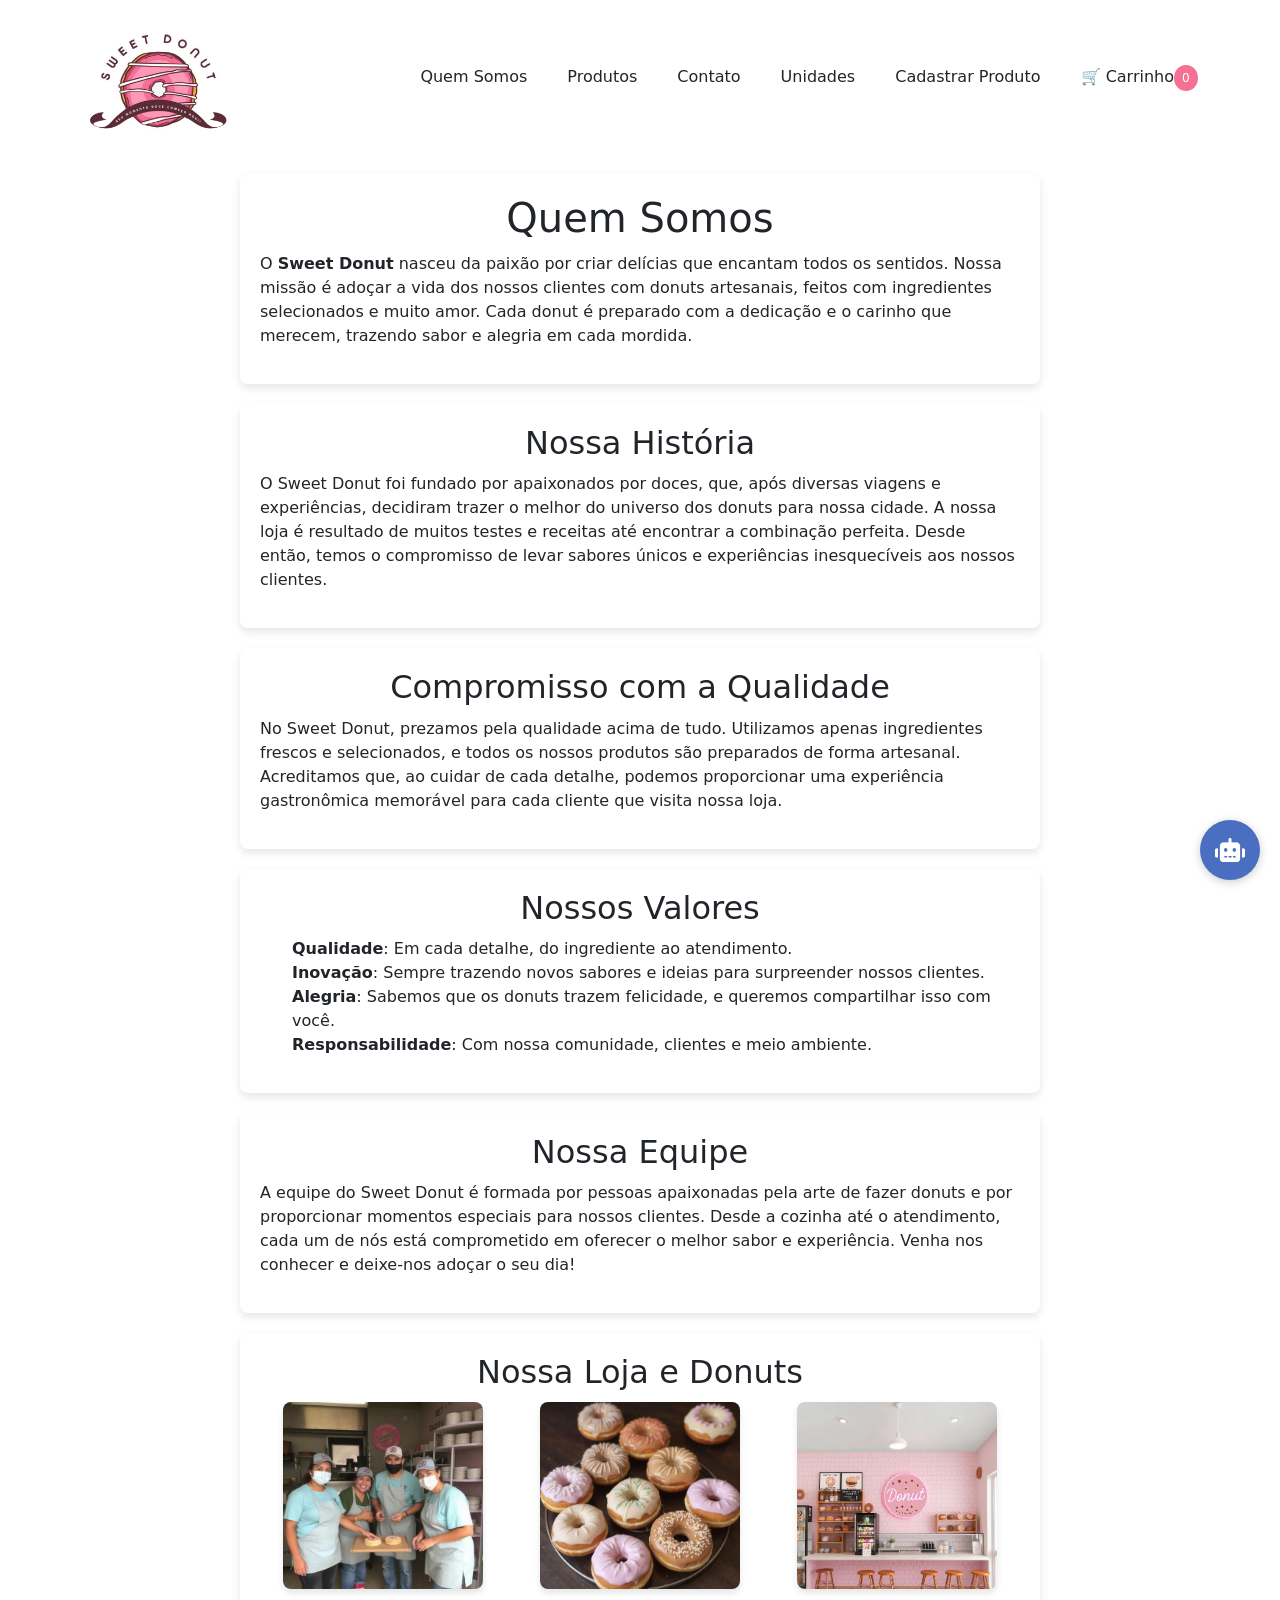
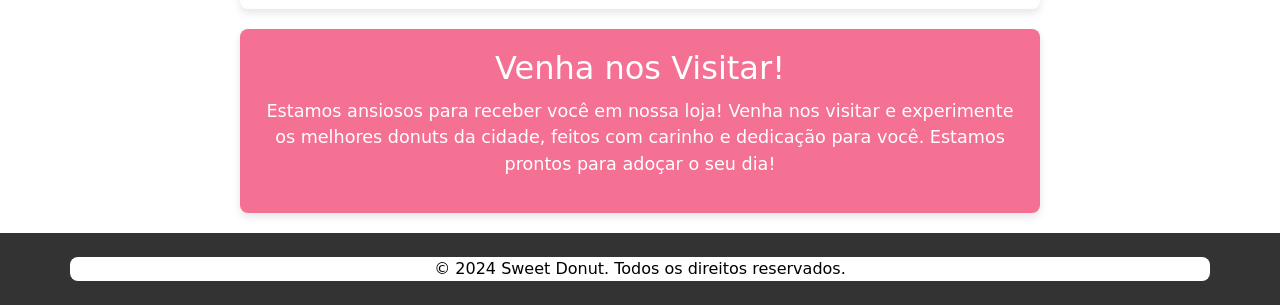
<file: quemSomos.html>
<!DOCTYPE html>
<html lang="pt-br">
  <head>
    <meta charset="UTF-8" />
    <meta name="viewport" content="width=device-width, initial-scale=1.0" />
    <title>Quem Somos - Sweet Donut</title>
    <link rel="stylesheet" href="style.css" />
    <link rel="stylesheet" href="quemSomos.css" />
    <link
      href="https://cdn.jsdelivr.net/npm/bootstrap@5.0.2/dist/css/bootstrap.min.css"
      rel="stylesheet"
      integrity="sha384-EVSTQN3/azprG1Anm3QDgpJLIm9Nao0Yz1ztcQTwFspd3yD65VohhpuuCOmLASjC"
      crossorigin="anonymous"
    />
    <link rel="stylesheet" href="https://cdnjs.cloudflare.com/ajax/libs/font-awesome/5.15.4/css/all.min.css">
  </head>
  <body>
    <header class="p-3">
      <div
        class="ctn container d-flex justify-content-between align-items-center"
      >
        <a href="index.html">
          <img src="./imagens/logo.png" alt="Logo Sweet Donut" class="logo" />
        </a>
        <nav>
          <ul class="nav">
            <li class="nav-item">
              <a class="nav-link text-dark" href="quemSomos.html">Quem Somos</a>
            </li>
            <li class="nav-item">
              <a class="nav-link text-dark" href="produtos.html">Produtos</a>
            </li>
            <li class="nav-item">
              <a class="nav-link text-dark" href="contato.html">Contato</a>
            </li>
            <li class="nav-item">
              <a class="nav-link text-dark" href="unidades.html">Unidades</a>
            </li>
            <li class="nav-item">
              <a class="nav-link text-dark" href="cadastroProduto.html">Cadastrar Produto</a>
            </li>
            <li class="nav-item">
              <a
                class="nav-link text-dark cart-icon"
                href="finalizarCompra.html"
              >
                🛒 Carrinho
                <span class="cart-badge" id="cart-total">0</span>
              </a>
            </li>
          </ul>
        </nav>
      </div>
    </header>
    <!-- Seção de Introdução -->
    <section id="about-intro">
      <h1>Quem Somos</h1>
      <p>
        O <strong>Sweet Donut</strong> nasceu da paixão por criar delícias que
        encantam todos os sentidos. Nossa missão é adoçar a vida dos nossos
        clientes com donuts artesanais, feitos com ingredientes selecionados e
        muito amor. Cada donut é preparado com a dedicação e o carinho que
        merecem, trazendo sabor e alegria em cada mordida.
      </p>
    </section>

    <!-- Nossa História -->
    <section id="about-history">
      <h2>Nossa História</h2>
      <p>
        O Sweet Donut foi fundado por apaixonados por doces, que, após diversas
        viagens e experiências, decidiram trazer o melhor do universo dos donuts
        para nossa cidade. A nossa loja é resultado de muitos testes e receitas
        até encontrar a combinação perfeita. Desde então, temos o compromisso de
        levar sabores únicos e experiências inesquecíveis aos nossos clientes.
      </p>
    </section>

    <!-- Compromisso com a Qualidade -->
    <section id="about-quality">
      <h2>Compromisso com a Qualidade</h2>
      <p>
        No Sweet Donut, prezamos pela qualidade acima de tudo. Utilizamos apenas
        ingredientes frescos e selecionados, e todos os nossos produtos são
        preparados de forma artesanal. Acreditamos que, ao cuidar de cada
        detalhe, podemos proporcionar uma experiência gastronômica memorável
        para cada cliente que visita nossa loja.
      </p>
    </section>

    <!-- Nossos Valores -->
    <section id="about-values">
      <h2>Nossos Valores</h2>
      <ul>
        <li>
          <strong>Qualidade</strong>: Em cada detalhe, do ingrediente ao
          atendimento.
        </li>
        <li>
          <strong>Inovação</strong>: Sempre trazendo novos sabores e ideias para
          surpreender nossos clientes.
        </li>
        <li>
          <strong>Alegria</strong>: Sabemos que os donuts trazem felicidade, e
          queremos compartilhar isso com você.
        </li>
        <li>
          <strong>Responsabilidade</strong>: Com nossa comunidade, clientes e
          meio ambiente.
        </li>
      </ul>
    </section>

    <!-- Nossa Equipe -->
    <section id="about-team">
      <h2>Nossa Equipe</h2>
      <p>
        A equipe do Sweet Donut é formada por pessoas apaixonadas pela arte de
        fazer donuts e por proporcionar momentos especiais para nossos clientes.
        Desde a cozinha até o atendimento, cada um de nós está comprometido em
        oferecer o melhor sabor e experiência. Venha nos conhecer e deixe-nos
        adoçar o seu dia!
      </p>
    </section>

    <!-- Galeria de Fotos -->
    <section id="about-gallery">
      <h2>Nossa Loja e Donuts</h2>
      <div class="gallery">
        <img src="imagens/img1.JPG" alt="Equipe do Sweet Donut" />
        <img src="imagens/img2.JPG" alt="Donuts artesanais" />
        <img src="imagens/img3.JPG" alt="Interior da loja" />
      </div>
    </section>

    <!-- Convite para Visitar -->
    <section id="about-visit">
      <h2 class="h22">Venha nos Visitar!</h2>
      <p>
        Estamos ansiosos para receber você em nossa loja! Venha nos visitar e
        experimente os melhores donuts da cidade, feitos com carinho e dedicação
        para você. Estamos prontos para adoçar o seu dia!
      </p>
    </section>

    <footer style="background-color: #333333;" class="py-4">
      <div class="container text-center">
        <p style="color: black;">&copy; 2024 Sweet Donut. Todos os direitos reservados.</p>
      </div>
    </footer>

    <script src="https://cdn.jsdelivr.net/npm/bootstrap@5.0.2/dist/js/bootstrap.bundle.min.js"></script>

    <!-- Chat Widget -->
    <div class="chat-widget">
      <button class="chat-button" onclick="toggleChat()">
        <i class="fas fa-robot"></i>
      </button>
      <div class="chat-container" id="chatContainer" style="display: none;">
        <div class="chat-header">
          <h5>Assistente Virtual</h5>
          <button class="close-chat" onclick="toggleChat()">×</button>
        </div>
        <div class="chat-messages" id="chatMessages">
          <div class="message bot">
            <p>Olá! Sou seu assistente virtual. Como posso ajudar com produtos eletrônicos hoje?</p>
          </div>
        </div>
        <div class="chat-input">
          <input type="text" id="userInput" placeholder="Digite sua mensagem...">
          <button onclick="sendMessage()">Enviar</button>
        </div>
      </div>
    </div>

    <script>
      const botResponses = {
        'ola': 'Olá! Como posso ajudar você com produtos eletrônicos hoje?',
        'oi': 'Olá! Como posso ajudar você com produtos eletrônicos hoje?',
        'bom dia': 'Bom dia! Como posso ajudar você com produtos eletrônicos hoje?',
        'boa tarde': 'Boa tarde! Como posso ajudar você com produtos eletrônicos hoje?',
        'boa noite': 'Boa noite! Como posso ajudar você com produtos eletrônicos hoje?',
        'produtos': 'Temos uma variedade de produtos eletrônicos novos e usados, incluindo smartphones, notebooks e acessórios. Você pode ver todos os produtos na página de produtos.',
        'preços': 'Nossos preços variam de acordo com o produto e sua condição (novo ou usado). Você pode ver os preços específicos na página de produtos.',
        'garantia': 'Todos os nossos produtos novos vêm com garantia de fábrica. Produtos usados também têm garantia, mas o período pode variar. Você pode verificar os detalhes da garantia na página do produto específico.',
        'entrega': 'Oferecemos entrega para todo o Brasil. O prazo e valor do frete são calculados no momento da compra.',
        'pagamento': 'Aceitamos várias formas de pagamento: cartões de crédito, débito, PIX e boleto bancário.',
        'devolução': 'Temos uma política de devolução de 7 dias para produtos novos e usados, desde que estejam nas mesmas condições em que foram entregues.',
        'ajuda': 'Posso ajudar com informações sobre produtos, preços, garantias, formas de pagamento e entrega. O que você gostaria de saber?',
        'contato': 'Você pode entrar em contato conosco através do telefone (11) 1234-5678, email contato@loja.com ou pelo formulário na página de contato.',
        'horario': 'Estamos abertos de segunda a sexta, das 9h às 18h, e aos sábados das 9h às 13h.',
        'localizacao': 'Nossa loja física fica na Av. Paulista, 1234, Centro, SP. Você também pode comprar pelo site.',
        'smartphone': 'Temos smartphones novos e usados das melhores marcas como Samsung, Apple, Motorola e Xiaomi. Todos com garantia e procedência garantida.',
        'notebook': 'Oferecemos notebooks novos e usados de diversas marcas como Dell, HP, Lenovo e Acer. Todos passam por testes rigorosos antes da venda.',
        'acessorio': 'Temos diversos acessórios como capas, carregadores, fones de ouvido e muito mais. Todos originais ou compatíveis de alta qualidade.',
        'usado': 'Nossos produtos usados passam por uma rigorosa avaliação técnica e são vendidos com garantia. Todos estão em excelente estado de conservação.',
        'novo': 'Nossos produtos novos são originais, com garantia de fábrica e procedência garantida. Temos as melhores marcas do mercado.',
        'default': 'Desculpe, não entendi sua pergunta. Você pode tentar perguntar sobre produtos, preços, garantia, entrega ou formas de pagamento.'
      };

      function toggleChat() {
        const chatContainer = document.getElementById('chatContainer');
        chatContainer.style.display = chatContainer.style.display === 'none' ? 'block' : 'none';
      }

      function getBotResponse(userMessage) {
        const message = userMessage.toLowerCase();
        
        // Verifica palavras-chave nas respostas
        for (const [key, response] of Object.entries(botResponses)) {
          if (message.includes(key)) {
            return response;
          }
        }
        
        return botResponses.default;
      }

      function sendMessage() {
        const userInput = document.getElementById('userInput');
        const chatMessages = document.getElementById('chatMessages');
        
        if (userInput.value.trim() !== '') {
          const userMessage = userInput.value;
          
          // Adiciona mensagem do usuário
          chatMessages.innerHTML += `
            <div class="message user">
              <p>${userMessage}</p>
            </div>
          `;

          // Simula digitação do bot
          chatMessages.innerHTML += `
            <div class="message bot typing">
              <p>Digitando...</p>
            </div>
          `;
          chatMessages.scrollTop = chatMessages.scrollHeight;

          // Remove a mensagem "Digitando..." e adiciona a resposta
          setTimeout(() => {
            const typingMessage = chatMessages.querySelector('.typing');
            if (typingMessage) {
              typingMessage.remove();
            }
            
            const botResponse = getBotResponse(userMessage);
            chatMessages.innerHTML += `
              <div class="message bot">
                <p>${botResponse}</p>
              </div>
            `;
            chatMessages.scrollTop = chatMessages.scrollHeight;
          }, 1000);

          userInput.value = '';
        }
      }

      // Enviar mensagem ao pressionar Enter
      document.getElementById('userInput').addEventListener('keypress', function(e) {
        if (e.key === 'Enter') {
          sendMessage();
        }
      });
    </script>
  </body>
</html>
</file>
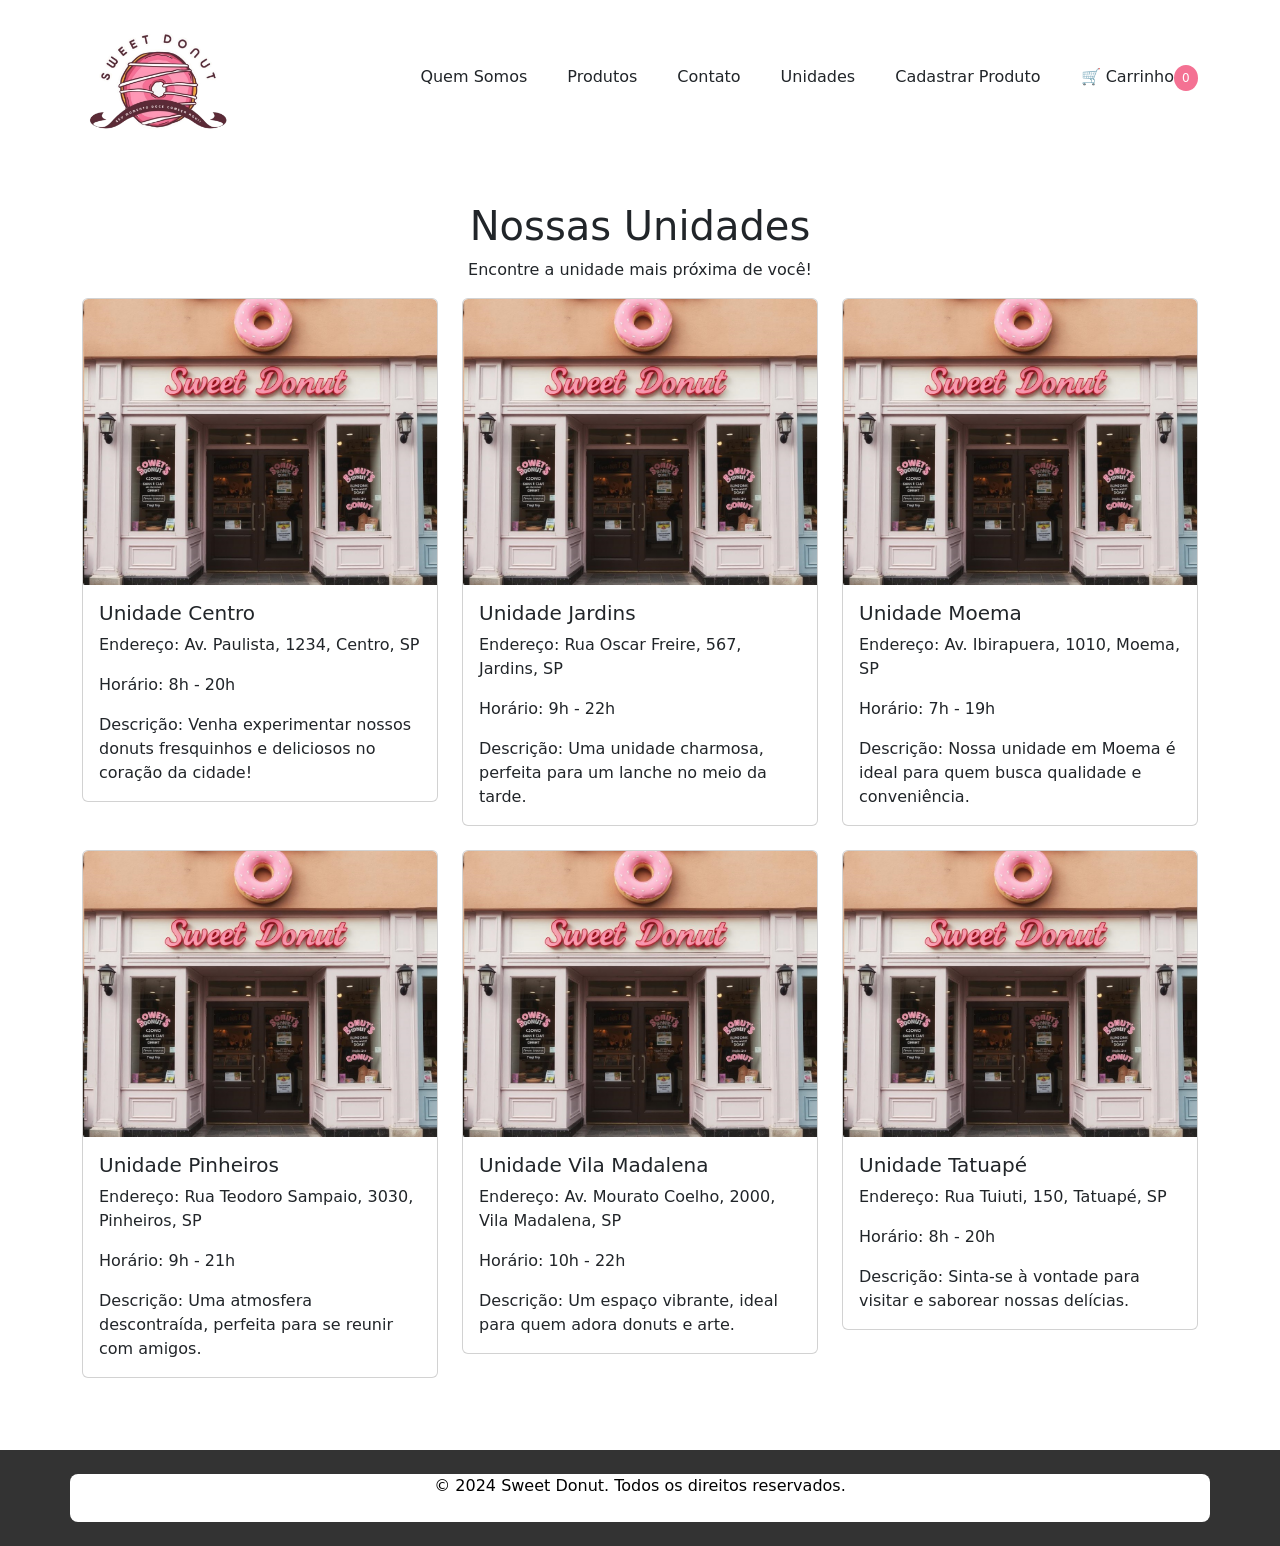
<file: unidades.html>
<!DOCTYPE html>
<html lang="pt-BR">
  <head>
    <meta charset="UTF-8" />
    <meta name="viewport" content="width=device-width, initial-scale=1.0" />
    <link rel="stylesheet" href="style.css" />
    <link
      href="https://cdn.jsdelivr.net/npm/bootstrap@5.0.2/dist/css/bootstrap.min.css"
      rel="stylesheet"
      integrity="sha384-EVSTQN3/azprG1Anm3QDgpJLIm9Nao0Yz1ztcQTwFspd3yD65VohhpuuCOmLASjC"
      crossorigin="anonymous"
    />
    <title>Unidades - Sweet Donut</title>
  </head>
  <body>
    <!-- Menu -->
    <header class="p-3">
      <div class="container d-flex justify-content-between align-items-center">
        <a href="index.html">
          <img src="./imagens/logo.png" alt="Logo Sweet Donut" class="logo" />
        </a>
        <nav>
          <ul class="nav">
            <li class="nav-item">
              <a class="nav-link text-dark" href="quemSomos.html">Quem Somos</a>
            </li>
            <li class="nav-item">
              <a class="nav-link text-dark" href="produtos.html">Produtos</a>
            </li>
            <li class="nav-item">
              <a class="nav-link text-dark" href="contato.html">Contato</a>
            </li>
            <li class="nav-item">
              <a class="nav-link text-dark" href="unidades.html">Unidades</a>
            </li>
            <li class="nav-item">
              <a class="nav-link text-dark" href="cadastroProduto.html">Cadastrar Produto</a>
            </li>
            <li class="nav-item">
              <a
                class="nav-link text-dark cart-icon"
                href="finalizarCompra.html"
              >
                🛒 Carrinho
                <span class="cart-badge" id="cart-total">0</span>
              </a>
            </li>
          </ul>
        </nav>
      </div>
    </header>

    <div class="container my-5">
      <h1 class="text-center">Nossas Unidades</h1>
      <p class="text-center">Encontre a unidade mais próxima de você!</p>

      <div class="row">
        <div class="col-md-4">
          <div class="card mb-4">
            <img
              src="./imagens/loja1.jpg"
              class="card-img-top"
              alt="Unidade 1"
            />
            <div class="card-body">
              <h5 class="card-title">Unidade Centro</h5>
              <p class="card-text">Endereço: Av. Paulista, 1234, Centro, SP</p>
              <p class="card-text">Horário: 8h - 20h</p>
              <p class="card-text">
                Descrição: Venha experimentar nossos donuts fresquinhos e
                deliciosos no coração da cidade!
              </p>
            </div>
          </div>
        </div>

        <div class="col-md-4">
          <div class="card mb-4">
            <img
              src="./imagens/loja1.jpg"
              class="card-img-top"
              alt="Unidade 2"
            />
            <div class="card-body">
              <h5 class="card-title">Unidade Jardins</h5>
              <p class="card-text">
                Endereço: Rua Oscar Freire, 567, Jardins, SP
              </p>
              <p class="card-text">Horário: 9h - 22h</p>
              <p class="card-text">
                Descrição: Uma unidade charmosa, perfeita para um lanche no meio
                da tarde.
              </p>
            </div>
          </div>
        </div>

        <div class="col-md-4">
          <div class="card mb-4">
            <img
              src="./imagens/loja1.jpg"
              class="card-img-top"
              alt="Unidade 3"
            />
            <div class="card-body">
              <h5 class="card-title">Unidade Moema</h5>
              <p class="card-text">Endereço: Av. Ibirapuera, 1010, Moema, SP</p>
              <p class="card-text">Horário: 7h - 19h</p>
              <p class="card-text">
                Descrição: Nossa unidade em Moema é ideal para quem busca
                qualidade e conveniência.
              </p>
            </div>
          </div>
        </div>
      </div>

      <div class="row">
        <div class="col-md-4">
          <div class="card mb-4">
            <img
              src="./imagens/loja1.jpg"
              class="card-img-top"
              alt="Unidade 4"
            />
            <div class="card-body">
              <h5 class="card-title">Unidade Pinheiros</h5>
              <p class="card-text">
                Endereço: Rua Teodoro Sampaio, 3030, Pinheiros, SP
              </p>
              <p class="card-text">Horário: 9h - 21h</p>
              <p class="card-text">
                Descrição: Uma atmosfera descontraída, perfeita para se reunir
                com amigos.
              </p>
            </div>
          </div>
        </div>

        <div class="col-md-4">
          <div class="card mb-4">
            <img
              src="./imagens/loja1.jpg"
              class="card-img-top"
              alt="Unidade 5"
            />
            <div class="card-body">
              <h5 class="card-title">Unidade Vila Madalena</h5>
              <p class="card-text">
                Endereço: Av. Mourato Coelho, 2000, Vila Madalena, SP
              </p>
              <p class="card-text">Horário: 10h - 22h</p>
              <p class="card-text">
                Descrição: Um espaço vibrante, ideal para quem adora donuts e
                arte.
              </p>
            </div>
          </div>
        </div>

        <div class="col-md-4">
          <div class="card mb-4">
            <img
              src="./imagens/loja1.jpg"
              class="card-img-top"
              alt="Unidade 6"
            />
            <div class="card-body">
              <h5 class="card-title">Unidade Tatuapé</h5>
              <p class="card-text">Endereço: Rua Tuiuti, 150, Tatuapé, SP</p>
              <p class="card-text">Horário: 8h - 20h</p>
              <p class="card-text">
                Descrição: Sinta-se à vontade para visitar e saborear nossas
                delícias.
              </p>
            </div>
          </div>
        </div>
      </div>
    </div>

    <footer style="background-color: #333333;" class="py-4">
      <div class="container text-center">
        <p style="color: black;">&copy; 2024 Sweet Donut. Todos os direitos reservados.</p>
        <p>
          Siga-nos:
          <a href="#" class="text-white mx-2">Instagram</a> |
          <a href="#" class="text-white mx-2">Facebook</a> |
          <a href="#" class="text-white mx-2">Twitter</a>
        </p>
      </div>
    </footer>

    <script
      src="https://cdn.jsdelivr.net/npm/bootstrap@5.0.2/dist/js/bootstrap.bundle.min.js"
      integrity="sha384-MrcW6ZMFYlzcLA8Nl+NtUVF0sA7MsXsP1UyJoMp4YLEuNSfAP+JcXn/tWtIaxVXM"
      crossorigin="anonymous"
    ></script>
  </body>
</html>
</file>
<file: style.css>
/* Estilos gerais */
* {
  margin: 0;
  padding: 0;
  box-sizing: border-box;
}

body {
  font-family: Arial, sans-serif;
  line-height: 1.6;
  background-color: #f8f9fa;
}

/* Header responsivo */
header {
  padding: 1rem;
  background-color: #fff;
}

.logo {
  max-width: 150px;
  height: auto;
}

.nav {
  display: flex;
  flex-wrap: wrap;
  gap: 0.5rem;
  justify-content: center;
  background-color: #fff;
  padding: 0.5rem;
  border-radius: 8px;
}

.nav-item {
  margin: 0.5rem 0;
}

.nav-link {
  padding: 0.5rem 1rem;
  text-decoration: none;
  color: #333;
  transition: color 0.3s ease;
}

.nav-link:hover {
  color: #f47193;
}

/* Container responsivo */
.container {
  width: 100%;
  max-width: 1200px;
  margin: 0 auto;
  padding: 0 1rem;
  background-color: #fff;
  border-radius: 8px;
}

/* Cards responsivos */
.card {
  margin-bottom: 1rem;
  transition: transform 0.3s ease;
  border-radius: 8px;
  overflow: hidden;
}

.card:hover {
  transform: translateY(-5px);
}

.card-img-top {
  width: 100%;
  height: auto;
  object-fit: contain;
  border-radius: 8px 8px 0 0;
}

/* Botões responsivos */
.btn {
  padding: 0.5rem 1rem;
  border-radius: 5px;
  transition: all 0.3s ease;
  background-color: #4A6FC1 !important;
  border: none;
  color: white !important;
  text-decoration: none;
}

.btn:hover {
  background-color: #3A5FB1 !important;
  transform: translateY(-2px);
}

/* Footer responsivo */
footer {
  padding: 1rem;
  text-align: center;
  background-color: #343a40;
  color: #fff;
  font-size: 1rem;
  line-height: 1.5;
}

footer p {
  margin: 0;
  color: #fff;
}

footer a {
  color: #fff;
  text-decoration: none;
  margin: 0 0.5rem;
}

/* Media Queries para diferentes tamanhos de tela */
@media (max-width: 768px) {
  header {
    padding: 0.5rem;
  }

  .logo {
    max-width: 120px;
  }

  .nav {
    flex-direction: column;
    align-items: center;
  }

  .nav-item {
    width: 100%;
    text-align: center;
  }

  .container {
    padding: 0 0.5rem;
  }

  .card {
    margin-bottom: 0.5rem;
  }

  .btn {
    width: 100%;
    margin-top: 0.5rem;
  }
}

@media (max-width: 480px) {
  .logo {
    max-width: 100px;
  }

  .nav-link {
    padding: 0.5rem;
    font-size: 0.9rem;
  }

  .card-img-top {
    height: 150px;
  }
}

/* Animações e transições */
@keyframes fadeIn {
  from {
    opacity: 0;
  }
  to {
    opacity: 1;
  }
}

.fade-in {
  animation: fadeIn 0.5s ease-in;
}

/* Melhorias de acessibilidade */
:focus {
  outline: 2px solid #f47193;
  outline-offset: 2px;
}

/* Melhorias de performance */
img {
  max-width: 100%;
  height: auto;
}

/* Melhorias de legibilidade */
h1, h2, h3, h4, h5, h6 {
  line-height: 1.2;
  margin-bottom: 1rem;
}

p {
  margin-bottom: 1rem;
}

.banner {
  background-size: cover;
  background-position: center;
  height: 60vh;
}

.sobre-nos {
  background-color: #f8f9fa;
}

.sobre-nos img {
  max-width: 100%;
  border-radius: 8px;
}

.produtos-destaque .card {
  border: none;
  transition: transform 0.2s ease-in-out;
}

.produtos-destaque .card:hover {
  transform: scale(1.05);
}

.carousel-item {
  height: 60vh;
}

.carousel-item img {
  object-fit: cover;
  height: 100%;
}

.carousel-caption {
  background: rgba(0, 0, 0, 0.5);
  padding: 1rem;
  border-radius: 10px;
}

.cart-badge {
  position: absolute;
  background: #f47193;
  color: white;
  border-radius: 50%;
  padding: 4px 8px;
  font-size: 12px;
}

.bg-light {
  background-color: #f8f9fa;
}

.p-3 {
  padding: 1rem;
}

.nav-link:hover {
  color: #4A6FC1 !important;
  text-decoration: none;
}

a {
  text-decoration: none;
}

a:hover {
  text-decoration: none;
}

/* Estilos para formulários */
.form-control {
  background-color: #f8f9fa;
  border: 1px solid #e0e0e0;
  border-radius: 6px;
  padding: 0.75rem 1rem;
  color: #495057;
  transition: all 0.3s ease;
}

.form-control:focus {
  background-color: #fff;
  border-color: #c0c0c0;
  outline: none;
}

.form-label {
  color: #666;
  font-weight: 500;
  margin-bottom: 0.5rem;
}

.form-group {
  margin-bottom: 1.5rem;
}

/* Estilos para selects */
.form-select {
  background-color: #f8f9fa;
  border: 1px solid #e0e0e0;
  border-radius: 6px;
  padding: 0.75rem 1rem;
  color: #495057;
  transition: all 0.3s ease;
}

.form-select:focus {
  background-color: #fff;
  border-color: #c0c0c0;
  outline: none;
}

/* Estilos para textareas */
textarea.form-control {
  min-height: 120px;
  resize: vertical;
}

/* Estilos para checkboxes e radios */
.form-check-input {
  border-color: #c0c0c0;
}

.form-check-input:checked {
  background-color: #f47193;
  border-color: #f47193;
}

.form-check-label {
  color: #666;
}

/* Estilos para grupos de formulário */
.form-group {
  background-color: #fff;
  padding: 1.5rem;
  border-radius: 8px;
  margin-bottom: 1.5rem;
}

/* Estilos para mensagens de validação */
.invalid-feedback {
  color: #dc3545;
  font-size: 0.875rem;
  margin-top: 0.25rem;
}

.valid-feedback {
  color: #198754;
  font-size: 0.875rem;
  margin-top: 0.25rem;
}

/* Estilos para botões de formulário */
.btn-form {
  background-color: #f47193;
  color: #fff;
  border: none;
  padding: 0.75rem 1.5rem;
  border-radius: 6px;
  transition: all 0.3s ease;
}

.btn-form:hover {
  background-color: #e05c7e;
  transform: translateY(-2px);
}

/* Media Queries para formulários */
@media (max-width: 768px) {
  .form-control, .form-select {
    padding: 0.6rem 0.8rem;
  }
  
  .form-group {
    padding: 1rem;
  }
}

@media (max-width: 480px) {
  .form-control, .form-select {
    padding: 0.5rem 0.7rem;
  }
  
  .form-group {
    padding: 0.8rem;
  }
}

/* Chat Widget Styles */
.chat-widget {
  position: fixed;
  bottom: 20px;
  right: 20px;
  z-index: 9999;
}

.chat-button {
  width: 60px;
  height: 60px;
  border-radius: 50%;
  background-color: #4A6FC1;
  color: white;
  border: none;
  cursor: pointer;
  box-shadow: 0 2px 10px rgba(0, 0, 0, 0.2);
  transition: all 0.3s ease;
  display: flex;
  align-items: center;
  justify-content: center;
  font-size: 24px;
}

.chat-button i {
  color: white;
}

.chat-button:hover {
  background-color: #3A5FB1;
  transform: scale(1.1);
}

.chat-container {
  position: fixed;
  bottom: 90px;
  right: 20px;
  width: 350px;
  height: 500px;
  background-color: white;
  border-radius: 10px;
  box-shadow: 0 5px 20px rgba(0, 0, 0, 0.2);
  overflow: hidden;
  animation: slideUp 0.3s ease;
  display: none;
}

.chat-container.show {
  display: block;
}

@keyframes slideUp {
  from {
    transform: translateY(20px);
    opacity: 0;
  }
  to {
    transform: translateY(0);
    opacity: 1;
  }
}

.chat-header {
  background-color: #4A6FC1;
  color: white;
  padding: 15px;
  display: flex;
  justify-content: space-between;
  align-items: center;
}

.chat-header h5 {
  margin: 0;
  font-size: 16px;
}

.close-chat {
  background: none;
  border: none;
  color: white;
  font-size: 24px;
  cursor: pointer;
  padding: 0;
  line-height: 1;
}

.chat-messages {
  height: calc(100% - 120px);
  overflow-y: auto;
  padding: 15px;
  background-color: #f8f9fa;
}

.message {
  margin-bottom: 15px;
  max-width: 80%;
  animation: fadeIn 0.3s ease;
}

@keyframes fadeIn {
  from {
    opacity: 0;
    transform: translateY(10px);
  }
  to {
    opacity: 1;
    transform: translateY(0);
  }
}

.message p {
  padding: 10px 15px;
  border-radius: 15px;
  margin: 0;
  font-size: 14px;
  line-height: 1.4;
}

.message.user {
  margin-left: auto;
}

.message.user p {
  background-color: #4A6FC1;
  color: white;
  border-bottom-right-radius: 5px;
}

.message.bot p {
  background-color: #f0f0f0;
  color: #333;
  border-bottom-left-radius: 5px;
}

.message.typing p {
  background-color: #f0f0f0;
  color: #666;
  font-style: italic;
}

.message.typing p::after {
  content: '...';
  animation: typing 1.5s infinite;
}

@keyframes typing {
  0% { content: '.'; }
  33% { content: '..'; }
  66% { content: '...'; }
  100% { content: '.'; }
}

.chat-input {
  position: absolute;
  bottom: 0;
  width: 100%;
  padding: 15px;
  background-color: white;
  border-top: 1px solid #eee;
  display: flex;
  gap: 10px;
}

.chat-input input {
  flex: 1;
  padding: 10px;
  border: 1px solid #ddd;
  border-radius: 5px;
  outline: none;
  transition: border-color 0.3s ease;
  font-size: 14px;
}

.chat-input input:focus {
  border-color: #4A6FC1;
}

.chat-input button {
  padding: 10px 20px;
  background-color: #4A6FC1;
  color: white;
  border: none;
  border-radius: 5px;
  cursor: pointer;
  transition: all 0.3s ease;
  font-size: 14px;
}

.chat-input button:hover {
  background-color: #3A5FB1;
  transform: translateY(-2px);
}
</file>
<file: cadastroProduto.css>
.product-form {
    max-width: 800px;
    margin: 0 auto;
    padding: 2rem;
    background-color: #fff;
    border-radius: 10px;
    box-shadow: 0 0 20px rgba(0, 0, 0, 0.1);
}

.product-form h1 {
    color: #333;
    margin-bottom: 2rem;
}

.form-label {
    font-weight: 500;
    color: #555;
}

.form-control, .form-select {
    border: 1px solid #ddd;
    padding: 0.75rem;
    border-radius: 5px;
}

.form-control:focus, .form-select:focus {
    border-color: #ff6b6b;
    box-shadow: 0 0 0 0.25rem rgba(255, 107, 107, 0.25);
}

.btn-primary {
    background-color: #ff6b6b;
    border-color: #ff6b6b;
    padding: 0.75rem 1.5rem;
    font-weight: 500;
    transition: all 0.3s ease;
    text-decoration: none;
}

.btn-primary:hover {
    background-color: #ff5252;
    border-color: #ff5252;
    transform: translateY(-2px);
    text-decoration: none;
}

@media (max-width: 768px) {
    .product-form {
        padding: 1rem;
    }
}

a {
    text-decoration: none;
}

a:hover {
    text-decoration: none;
}
</file>
<file: finalizarCompra.css>
body {
  font-family: Arial, sans-serif;
  background-color: #f7f7f7;
  margin: 0;
  padding: 0;
}

.logo {
  max-width: 150px;
}

.cart-summary {
  background-color: #ffffff;
  padding: 20px;
  border-radius: 8px;
  box-shadow: 0 4px 8px rgba(0, 0, 0, 0.1);
  max-width: 500px;
  margin: auto;
}

.cart-summary h2 {
  font-size: 1.5rem;
  margin-bottom: 1rem;
}

.list-group-item {
  font-size: 1.1rem;
}

.total {
  font-size: 1.2rem;
  margin-top: 10px;
  padding-top: 10px;
  border-top: 1px solid #eaeaea;
}

.btn-success {
  font-size: 1.1rem;
}

.container {
  margin-bottom: 15rem;
}

header {
  max-height: 140px;
}

a {
  text-decoration: none;
}

a:hover {
  text-decoration: none;
}
</file>
<file: produtos.css>
body {
  background-color: #f8f9fa; /* Cor de fundo suave */
}

.card {
  margin-bottom: 20px; /* Espaçamento entre os cartões */
}

.card-img-top {
  height: 200px; /* Altura das imagens dos produtos */
  object-fit: cover; /* Garante que as imagens não sejam distorcidas */
}

.price {
  font-size: 1.25rem; /* Aumenta o tamanho do preço */
  font-weight: bold; /* Torna o preço mais destacado */
  color: #28a745; /* Cor verde para o preço */
}

a {
  text-decoration: none;
}

a:hover {
  text-decoration: none;
}
</file>
<file: quemSomos.css>
/* Reset básico */
* {
  margin: 0;
  padding: 0;
  box-sizing: border-box;
}

body {
  font-family: Arial, sans-serif;
  color: #333;
  background-color: #ffffff;
  line-height: 1.6;
}

h1,
h2 {
  color: #f47193;
  text-align: center;
  margin-bottom: 10px;
}

section {
  max-width: 800px;
  margin: 20px auto;
  padding: 20px;
  background-color: #ffffff;
  border-radius: 8px;
  box-shadow: 0px 4px 8px rgba(0, 0, 0, 0.1);
}

section p,
section ul {
  margin-top: 10px;
  font-size: 1rem;
}

.section ul {
  list-style: none;
  padding-left: 20px;
}

.section ul li::before {
  content: "🍩";
  margin-right: 8px;
}

.gallery {
  display: flex;
  justify-content: space-around;
  flex-wrap: wrap;
  gap: 10px;
  margin-top: 10px;
}

.gallery img {
  width: 200px;
  height: auto;
  border-radius: 8px;
  box-shadow: 0px 4px 6px rgba(0, 0, 0, 0.1);
  transition: transform 0.3s ease;
}

.gallery img:hover {
  transform: scale(1.05);
}

#about-visit {
  background-color: #f47193;
  color: #ffffff;
  text-align: center;
}

#about-visit p {
  font-size: 1.1rem;
}

.h22 {
  color: #ffffff;
}

nav ul {
  display: flex;
  flex-direction: row;
}

li {
  text-decoration: none;
  list-style-type: none;
}

.ctn {
  width: 100%;
  max-width: 1320px;
  display: flex;
  flex-direction: row;
  justify-content: space-between;
  align-items: center;
}

header {
  display: flex;
  justify-content: center;
  align-items: center;
}

a {
  text-decoration: none;
}

a:hover {
  text-decoration: none;
}
</file>
